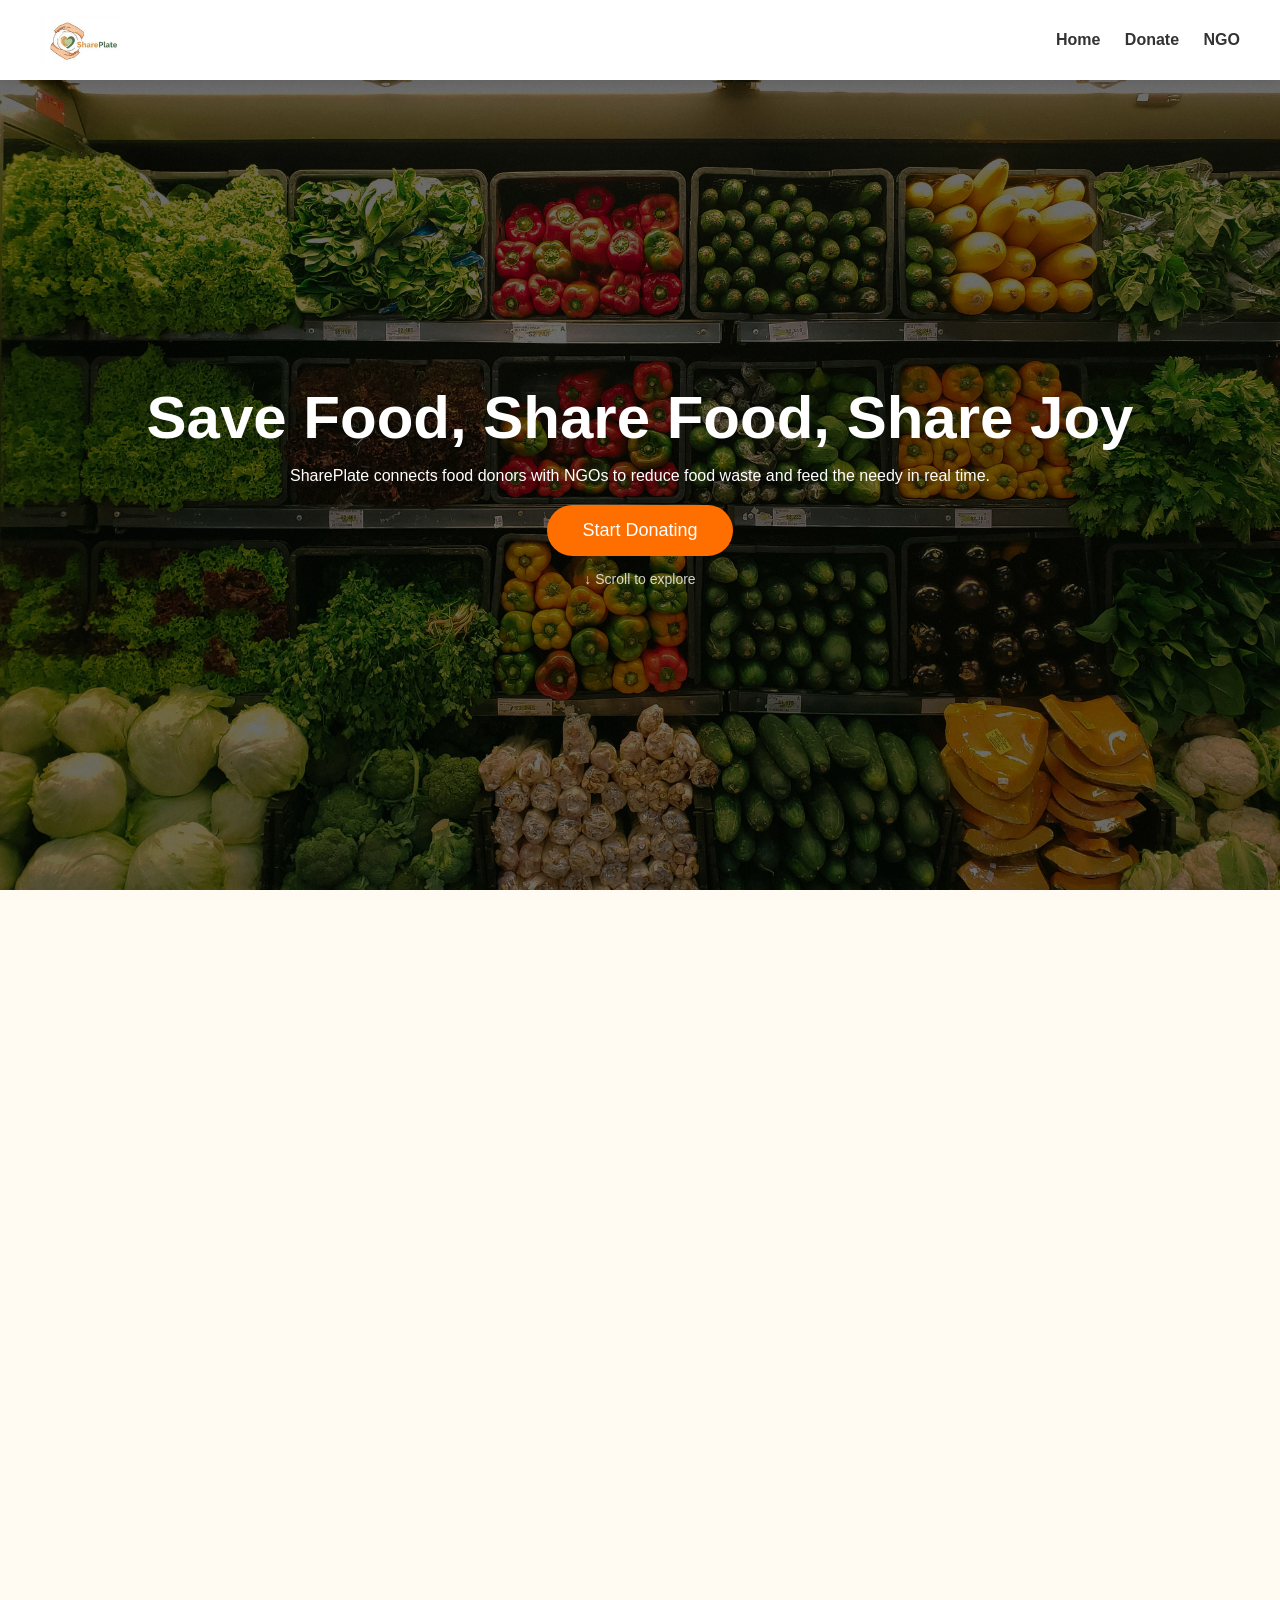
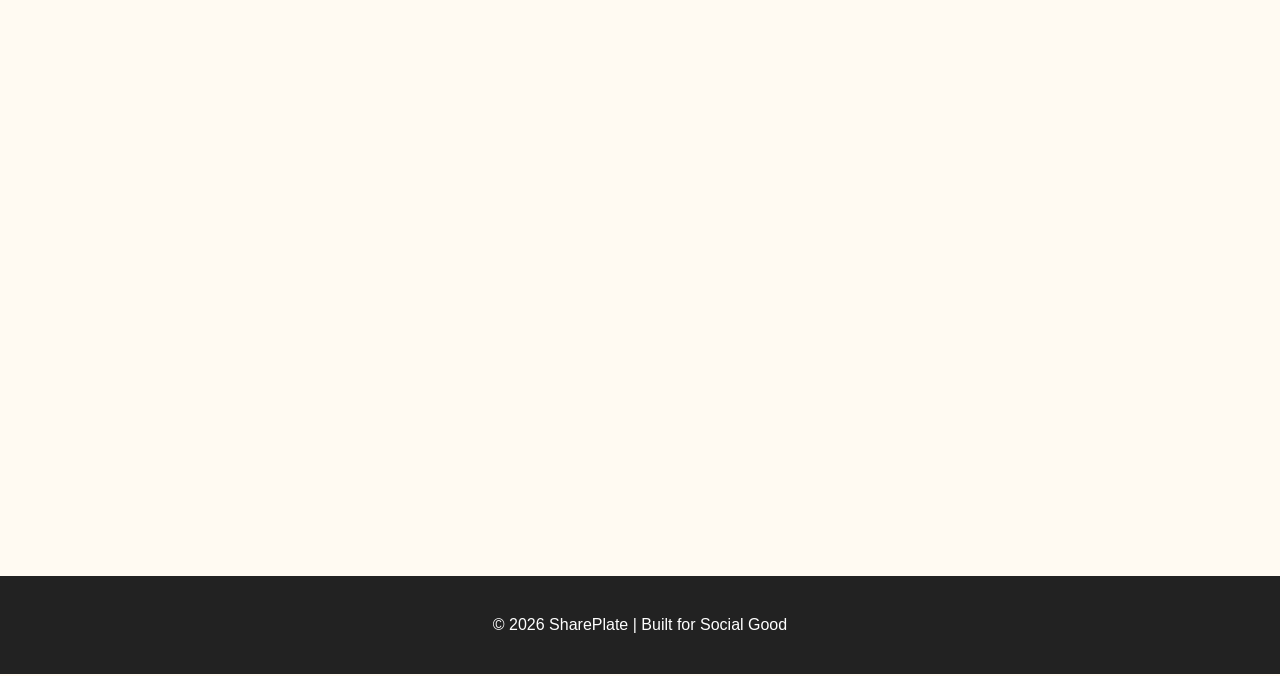
<file: frontend/index.html>
<!DOCTYPE html>
<html>
<head>
    <title>SharePlate</title>
    <link rel="stylesheet" href="style.css">

    <link href="https://unpkg.com/aos@2.3.1/dist/aos.css" rel="stylesheet">
    <link rel="stylesheet" href="https://cdnjs.cloudflare.com/ajax/libs/font-awesome/6.5.0/css/all.min.css">
</head>
<body>

<nav>
    <img src="logo.png">
    <div>
        <a href="index.html">Home</a>
        <a href="donor.html">Donate</a>
        <a href="ngo.html">NGO</a>
    </div>
</nav>

<div class="hero">
    <h1>Save Food, Share Food, Share Joy</h1>
    <p>SharePlate connects food donors with NGOs to reduce food waste and feed the needy in real time.</p>
    <a href="donor.html" class="btn">Start Donating</a>
    <p class="scroll-text">↓ Scroll to explore</p>
</div>

<div class="section" data-aos="fade-up">
    <h2>About SharePlate</h2>
    <p>Millions sleep hungry while tons of food is wasted daily. SharePlate bridges this gap.</p>
</div>

<div class="section" data-aos="fade-up" style="display:flex;align-items:center;gap:40px;">
    <img src="images/food2.jpg" style="width:45%;border-radius:10px;">
    <div class="section" data-aos="fade-up" style="display:flex;align-items:center;gap:40px;flex-direction:row-reverse;">
    <img src="images/food3.jpg" style="width:45%;border-radius:10px;">

    <div style="width:55%;text-align:left;">
        <h2>Real Impact on Communities</h2>
        <p>
            Your small food donation can bring big smiles. SharePlate ensures that
            excess food reaches people who truly need it, creating real impact
            at the grassroots level.
        </p>
    </div>
</div>


    <div style="width:55%;text-align:left;">
        <h2>Why SharePlate?</h2>
        <p>We connect donors and NGOs so surplus food reaches people instead of landfills.</p>
    </div>
</div>

<div class="section" data-aos="fade-up">
    <h2>How It Works</h2>
    <div class="cards">
        <div class="card">
            <h3><i class="fa-solid fa-utensils"></i> Donor Uploads Food</h3>
            <p>Add surplus food details.</p>
        </div>
        <div class="card">
            <h3><i class="fa-solid fa-truck"></i> NGO Collects</h3>
            <p>NGOs view and collect food.</p>
        </div>
        <div class="card">
            <h3><i class="fa-solid fa-heart"></i> Feed Hungry</h3>
            <p>Food reaches needy people.</p>
        </div>
    </div>
</div>

<div class="section" data-aos="fade-up">
    <h2>Our Impact</h2>
    <div class="cards">
        <div class="card">
            <h3>🌍 Reduce Waste</h3>
            <p>Minimize food wastage across cities by connecting donors to NGOs.</p>
        </div>
        <div class="card">
            <h3>❤️ Feed Hungry</h3>
            <p>Help NGOs serve more people daily with timely food donations.</p>
        </div>
        <div class="card">
            <h3>🤝 Community Support</h3>
            <p>Bring communities, donors, and NGOs together for social good.</p>
        </div>
    </div>
</div>


<footer style="background:#222;color:white;padding:40px;text-align:center;">
    © 2026 SharePlate | Built for Social Good
</footer>

<script src="https://unpkg.com/aos@2.3.1/dist/aos.js"></script>
<script>AOS.init();</script>
</body>
</html>
</file>
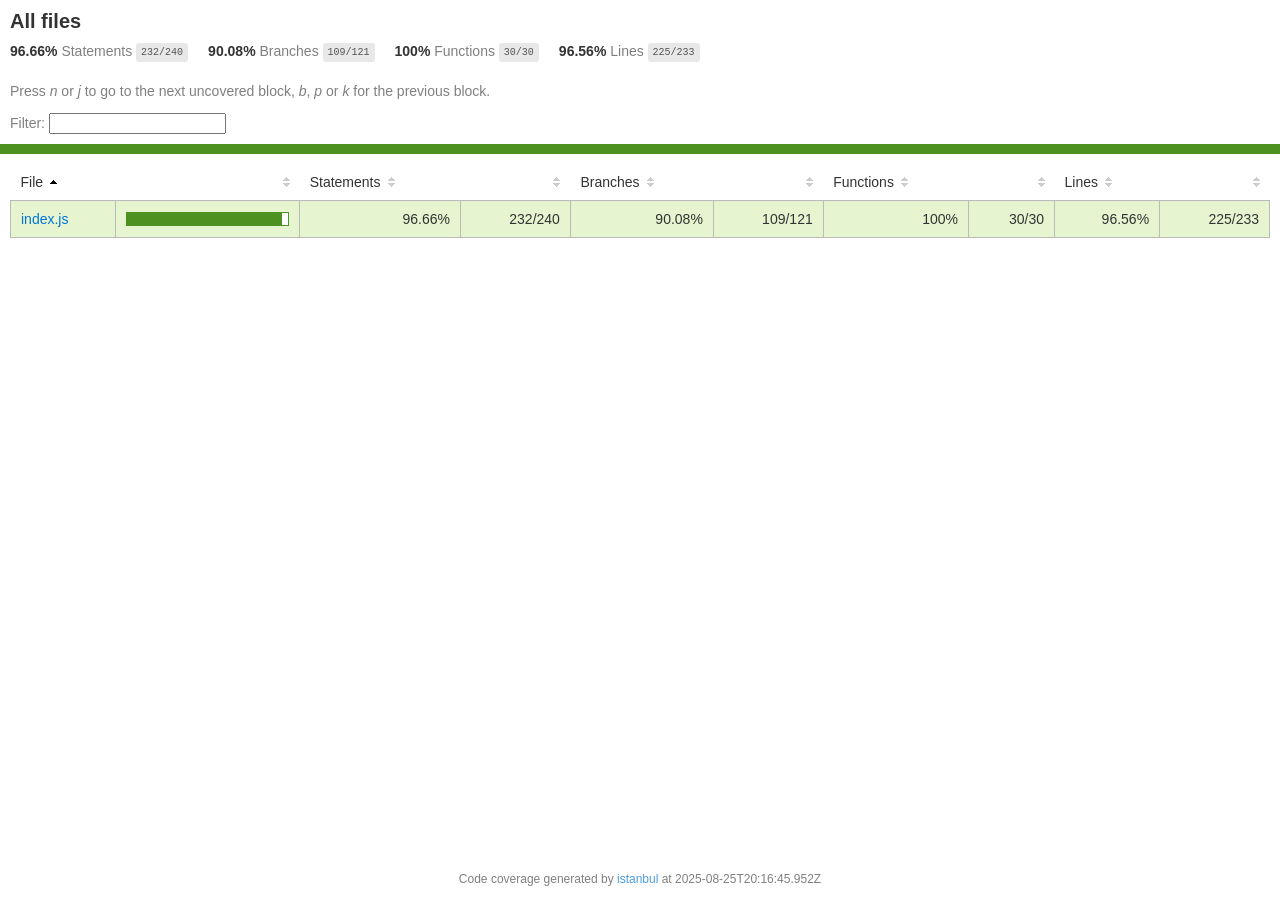
<file: backend/node_modules/kareem/coverage/lcov-report/index.html>
<!doctype html>
<html lang="en">

<head>
    <title>Code coverage report for All files</title>
    <meta charset="utf-8" />
    <link rel="stylesheet" href="prettify.css" />
    <link rel="stylesheet" href="base.css" />
    <link rel="shortcut icon" type="image/x-icon" href="favicon.png" />
    <meta name="viewport" content="width=device-width, initial-scale=1" />
    <style type='text/css'>
        .coverage-summary .sorter {
            background-image: url(sort-arrow-sprite.png);
        }
    </style>
</head>
    
<body>
<div class='wrapper'>
    <div class='pad1'>
        <h1>All files</h1>
        <div class='clearfix'>
            
            <div class='fl pad1y space-right2'>
                <span class="strong">96.66% </span>
                <span class="quiet">Statements</span>
                <span class='fraction'>232/240</span>
            </div>
        
            
            <div class='fl pad1y space-right2'>
                <span class="strong">90.08% </span>
                <span class="quiet">Branches</span>
                <span class='fraction'>109/121</span>
            </div>
        
            
            <div class='fl pad1y space-right2'>
                <span class="strong">100% </span>
                <span class="quiet">Functions</span>
                <span class='fraction'>30/30</span>
            </div>
        
            
            <div class='fl pad1y space-right2'>
                <span class="strong">96.56% </span>
                <span class="quiet">Lines</span>
                <span class='fraction'>225/233</span>
            </div>
        
            
        </div>
        <p class="quiet">
            Press <em>n</em> or <em>j</em> to go to the next uncovered block, <em>b</em>, <em>p</em> or <em>k</em> for the previous block.
        </p>
        <template id="filterTemplate">
            <div class="quiet">
                Filter:
                <input type="search" id="fileSearch">
            </div>
        </template>
    </div>
    <div class='status-line high'></div>
    <div class="pad1">
<table class="coverage-summary">
<thead>
<tr>
   <th data-col="file" data-fmt="html" data-html="true" class="file">File</th>
   <th data-col="pic" data-type="number" data-fmt="html" data-html="true" class="pic"></th>
   <th data-col="statements" data-type="number" data-fmt="pct" class="pct">Statements</th>
   <th data-col="statements_raw" data-type="number" data-fmt="html" class="abs"></th>
   <th data-col="branches" data-type="number" data-fmt="pct" class="pct">Branches</th>
   <th data-col="branches_raw" data-type="number" data-fmt="html" class="abs"></th>
   <th data-col="functions" data-type="number" data-fmt="pct" class="pct">Functions</th>
   <th data-col="functions_raw" data-type="number" data-fmt="html" class="abs"></th>
   <th data-col="lines" data-type="number" data-fmt="pct" class="pct">Lines</th>
   <th data-col="lines_raw" data-type="number" data-fmt="html" class="abs"></th>
</tr>
</thead>
<tbody><tr>
	<td class="file high" data-value="index.js"><a href="index.js.html">index.js</a></td>
	<td data-value="96.66" class="pic high">
	<div class="chart"><div class="cover-fill" style="width: 96%"></div><div class="cover-empty" style="width: 4%"></div></div>
	</td>
	<td data-value="96.66" class="pct high">96.66%</td>
	<td data-value="240" class="abs high">232/240</td>
	<td data-value="90.08" class="pct high">90.08%</td>
	<td data-value="121" class="abs high">109/121</td>
	<td data-value="100" class="pct high">100%</td>
	<td data-value="30" class="abs high">30/30</td>
	<td data-value="96.56" class="pct high">96.56%</td>
	<td data-value="233" class="abs high">225/233</td>
	</tr>

</tbody>
</table>
</div>
                <div class='push'></div><!-- for sticky footer -->
            </div><!-- /wrapper -->
            <div class='footer quiet pad2 space-top1 center small'>
                Code coverage generated by
                <a href="https://istanbul.js.org/" target="_blank" rel="noopener noreferrer">istanbul</a>
                at 2025-08-25T20:16:45.952Z
            </div>
        <script src="prettify.js"></script>
        <script>
            window.onload = function () {
                prettyPrint();
            };
        </script>
        <script src="sorter.js"></script>
        <script src="block-navigation.js"></script>
    </body>
</html>
</file>
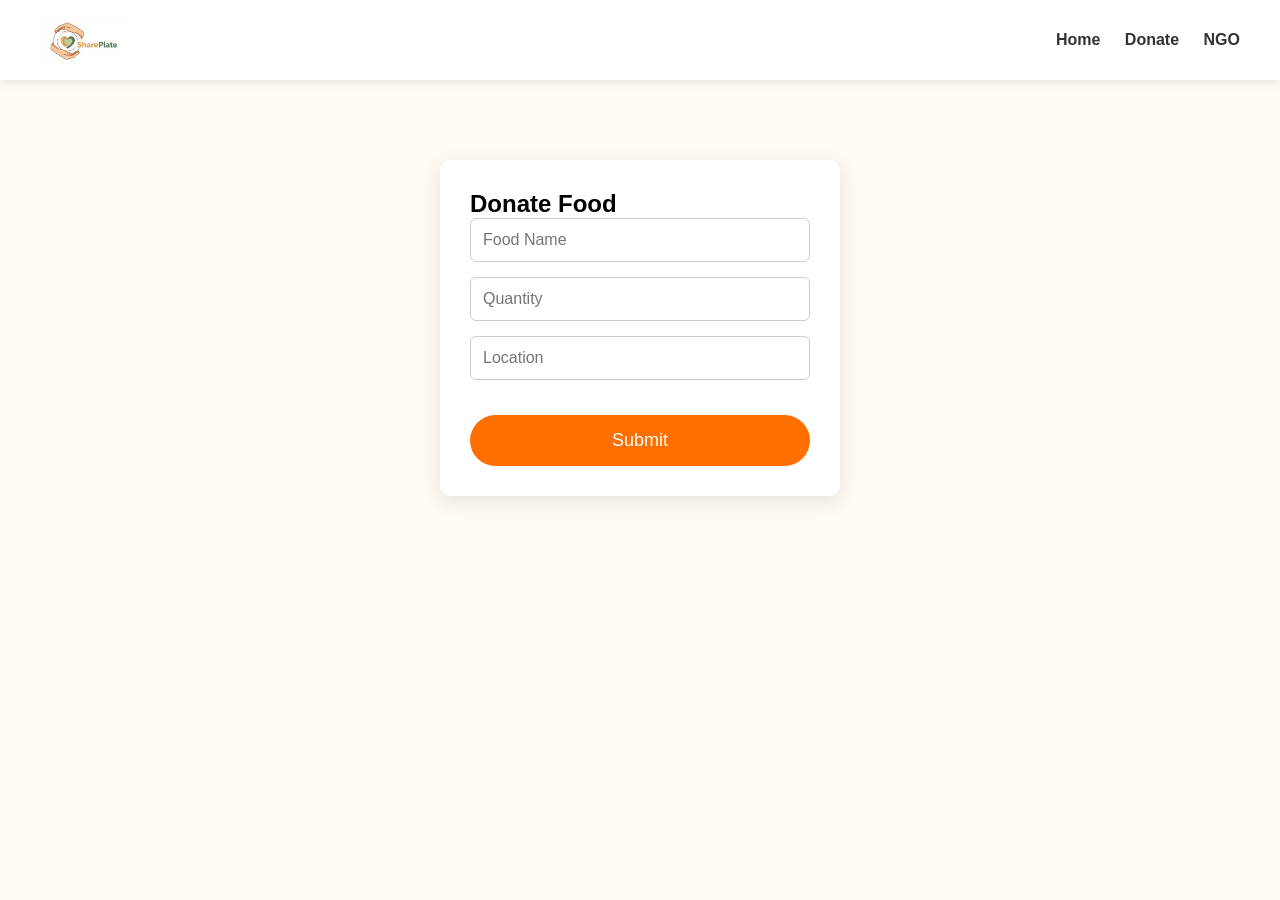
<file: frontend/donor.html>
<!DOCTYPE html>
<html>
<head>
    <link rel="stylesheet" href="style.css">
</head>
<body>
    <nav>
    <img src="logo.png">
    <div>
        <a href="index.html">Home</a>
        <a href="donor.html">Donate</a>
        <a href="ngo.html">NGO</a>
    </div>
</nav>


<div class="form-box">
    <h2>Donate Food</h2>

    <form id="foodForm" class="donor-form">
        <input type="text" id="foodName" placeholder="Food Name" required>
        <input type="number" id="quantity" placeholder="Quantity" required>
        <input type="text" id="location" placeholder="Location" required>
        <button type="submit" class="btn">Submit</button>
    </form>
</div>


<script src="script.js"></script>
</body>
</html>
</file>
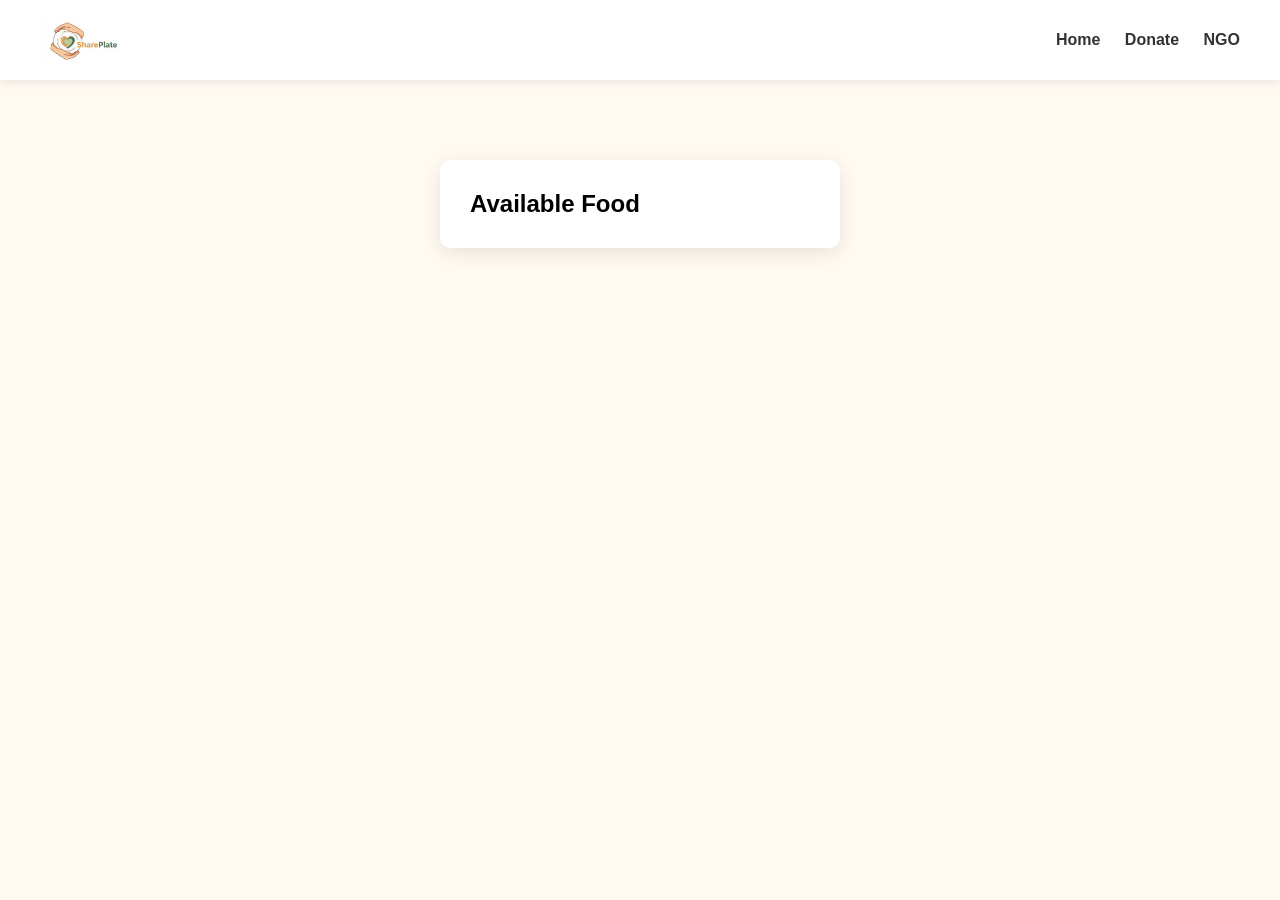
<file: frontend/ngo.html>
<!DOCTYPE html>
<html>
<head>
    <link rel="stylesheet" href="style.css">
</head>
<body>

    <nav>
    <img src="logo.png">
    <div>
        <a href="index.html">Home</a>
        <a href="donor.html">Donate</a>
        <a href="ngo.html">NGO</a>
    </div>
</nav>

<div class="form-box">
    <h2>Available Food</h2>
    <div id="foodList"></div>
</div>

<script src="script.js"></script>
</body>
</html>
</file>
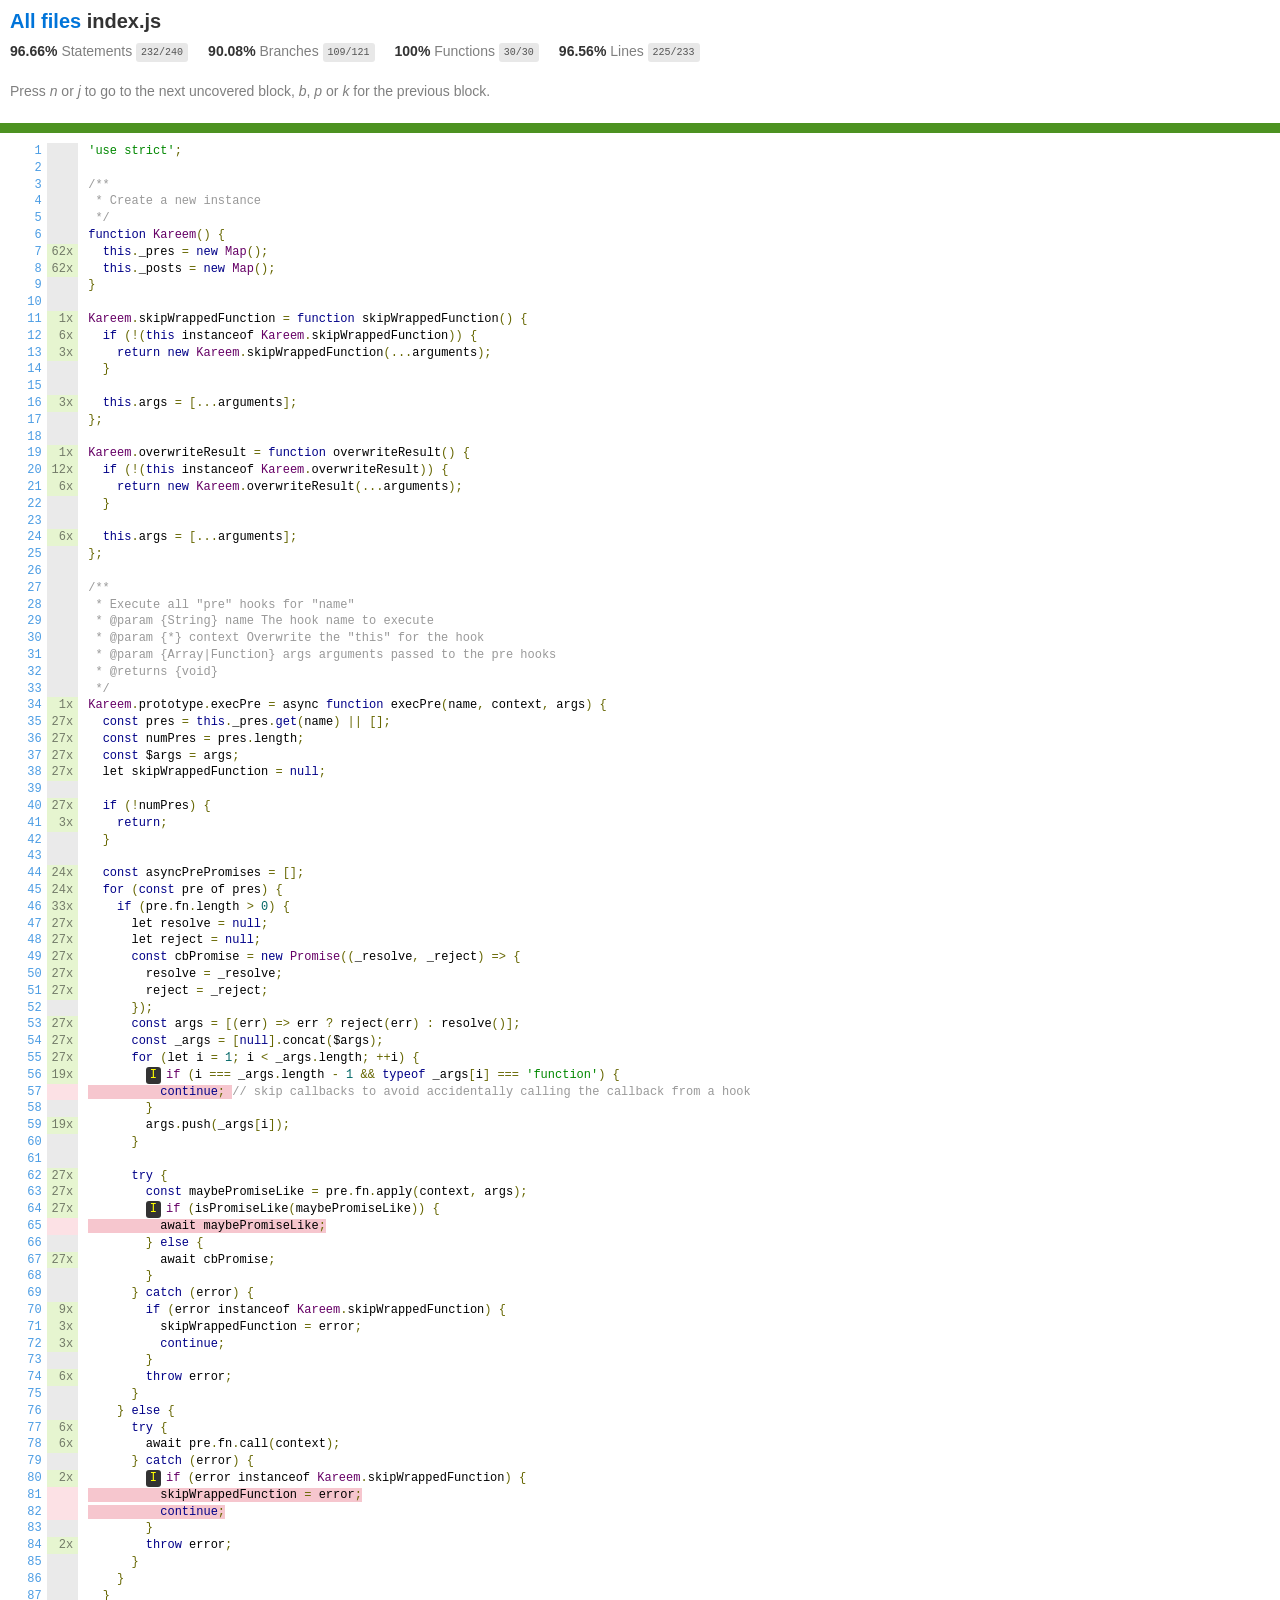
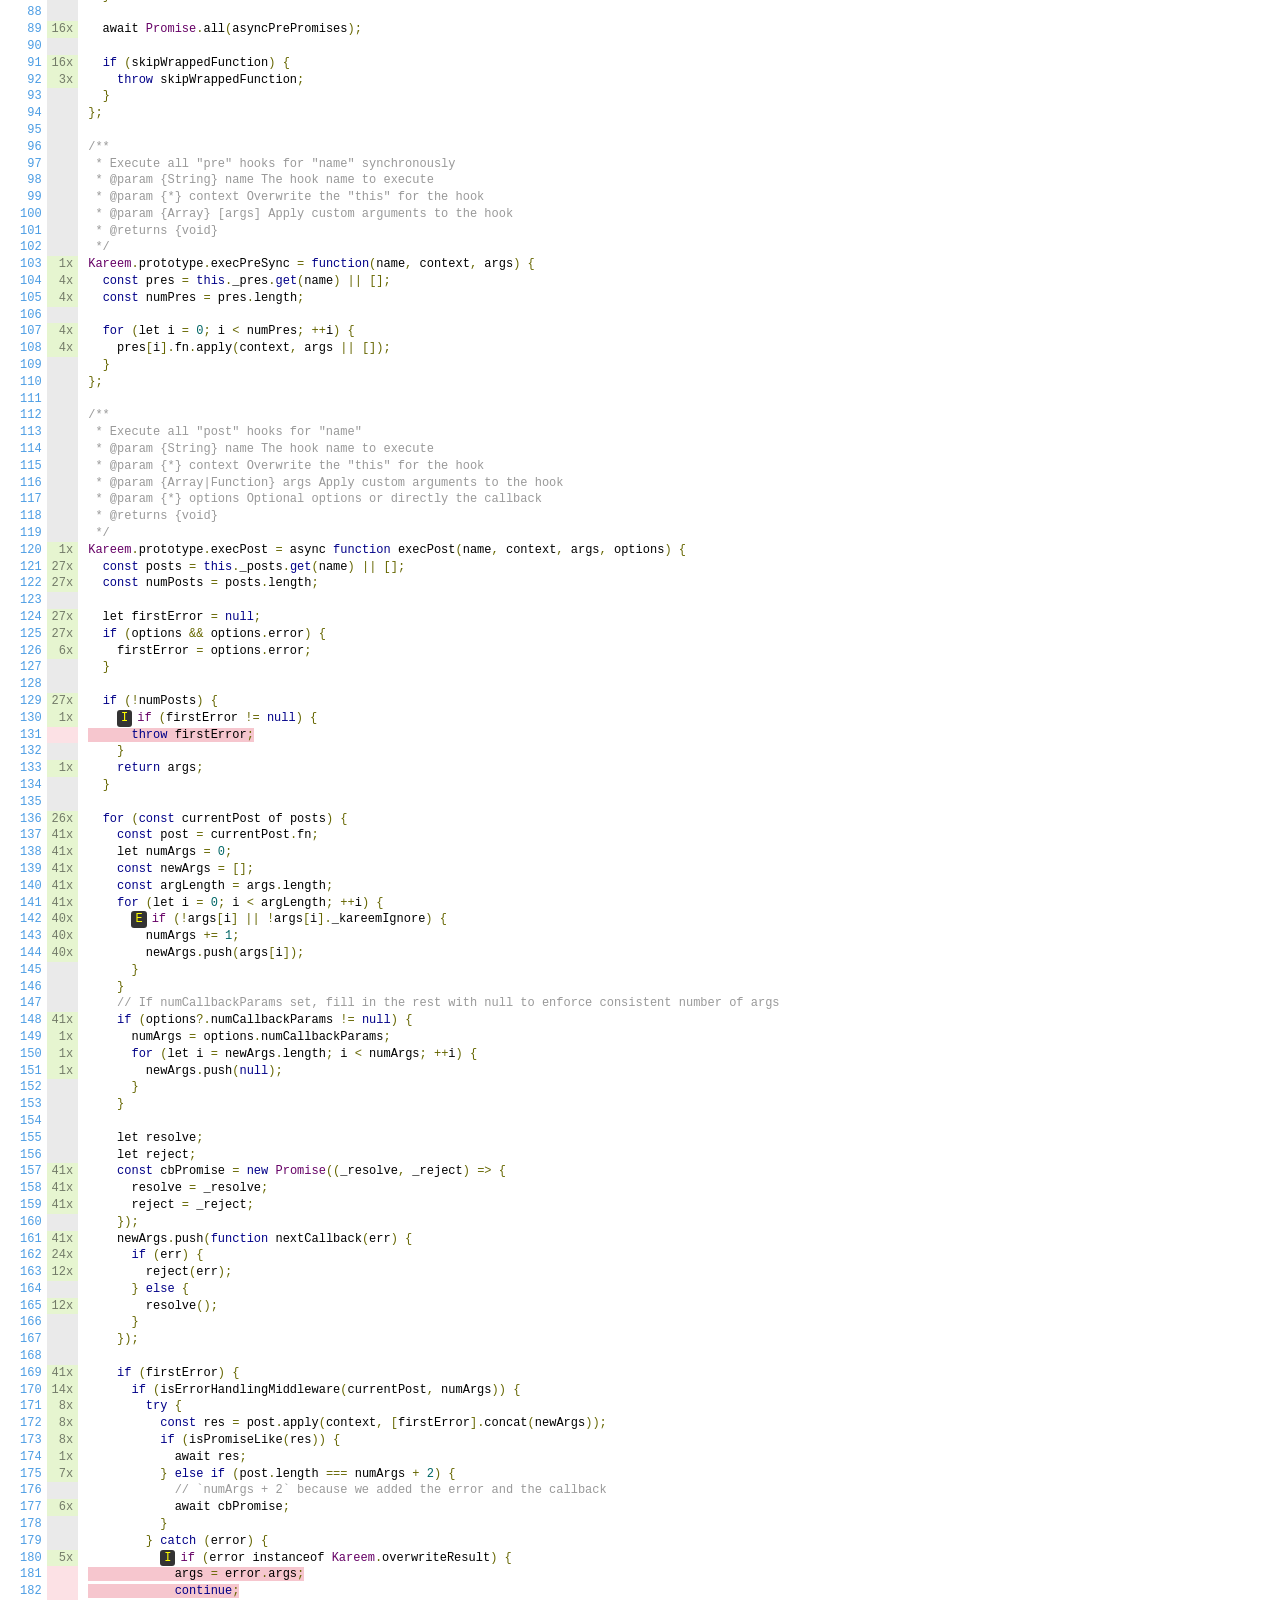
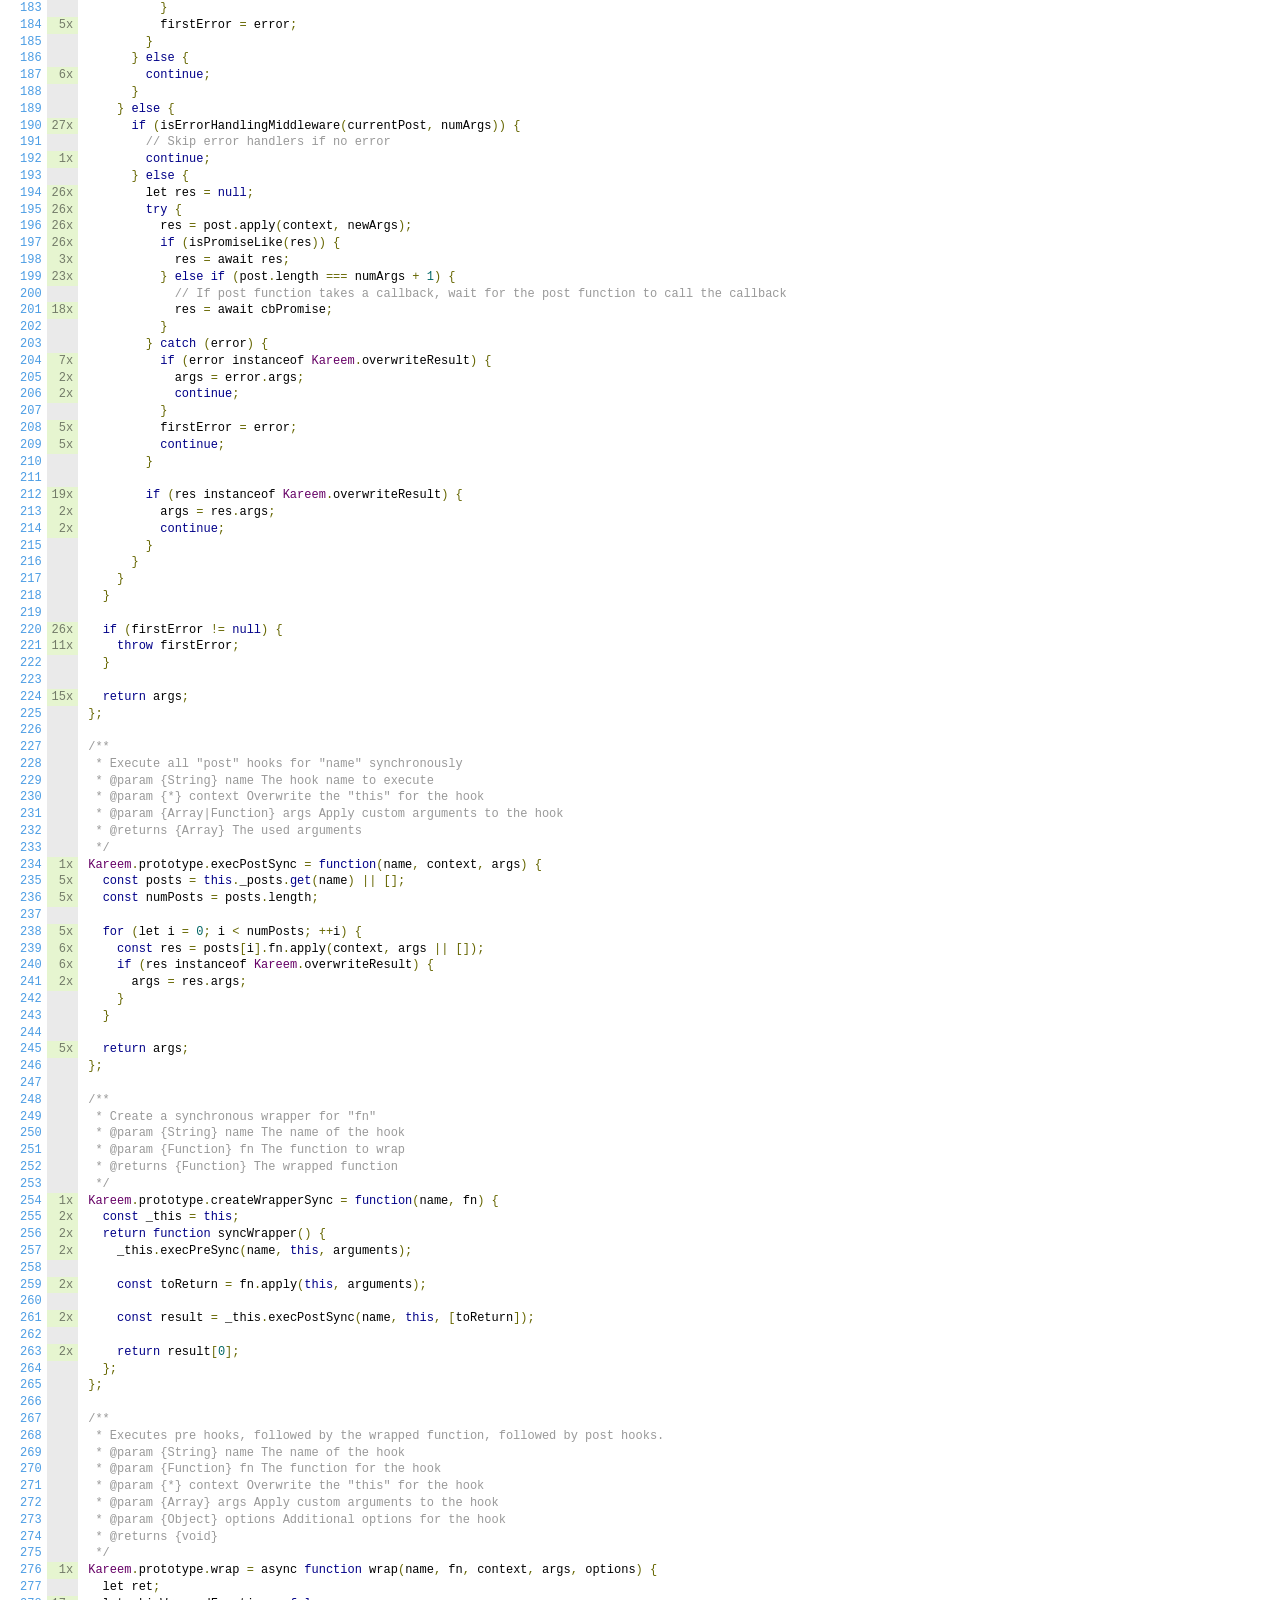
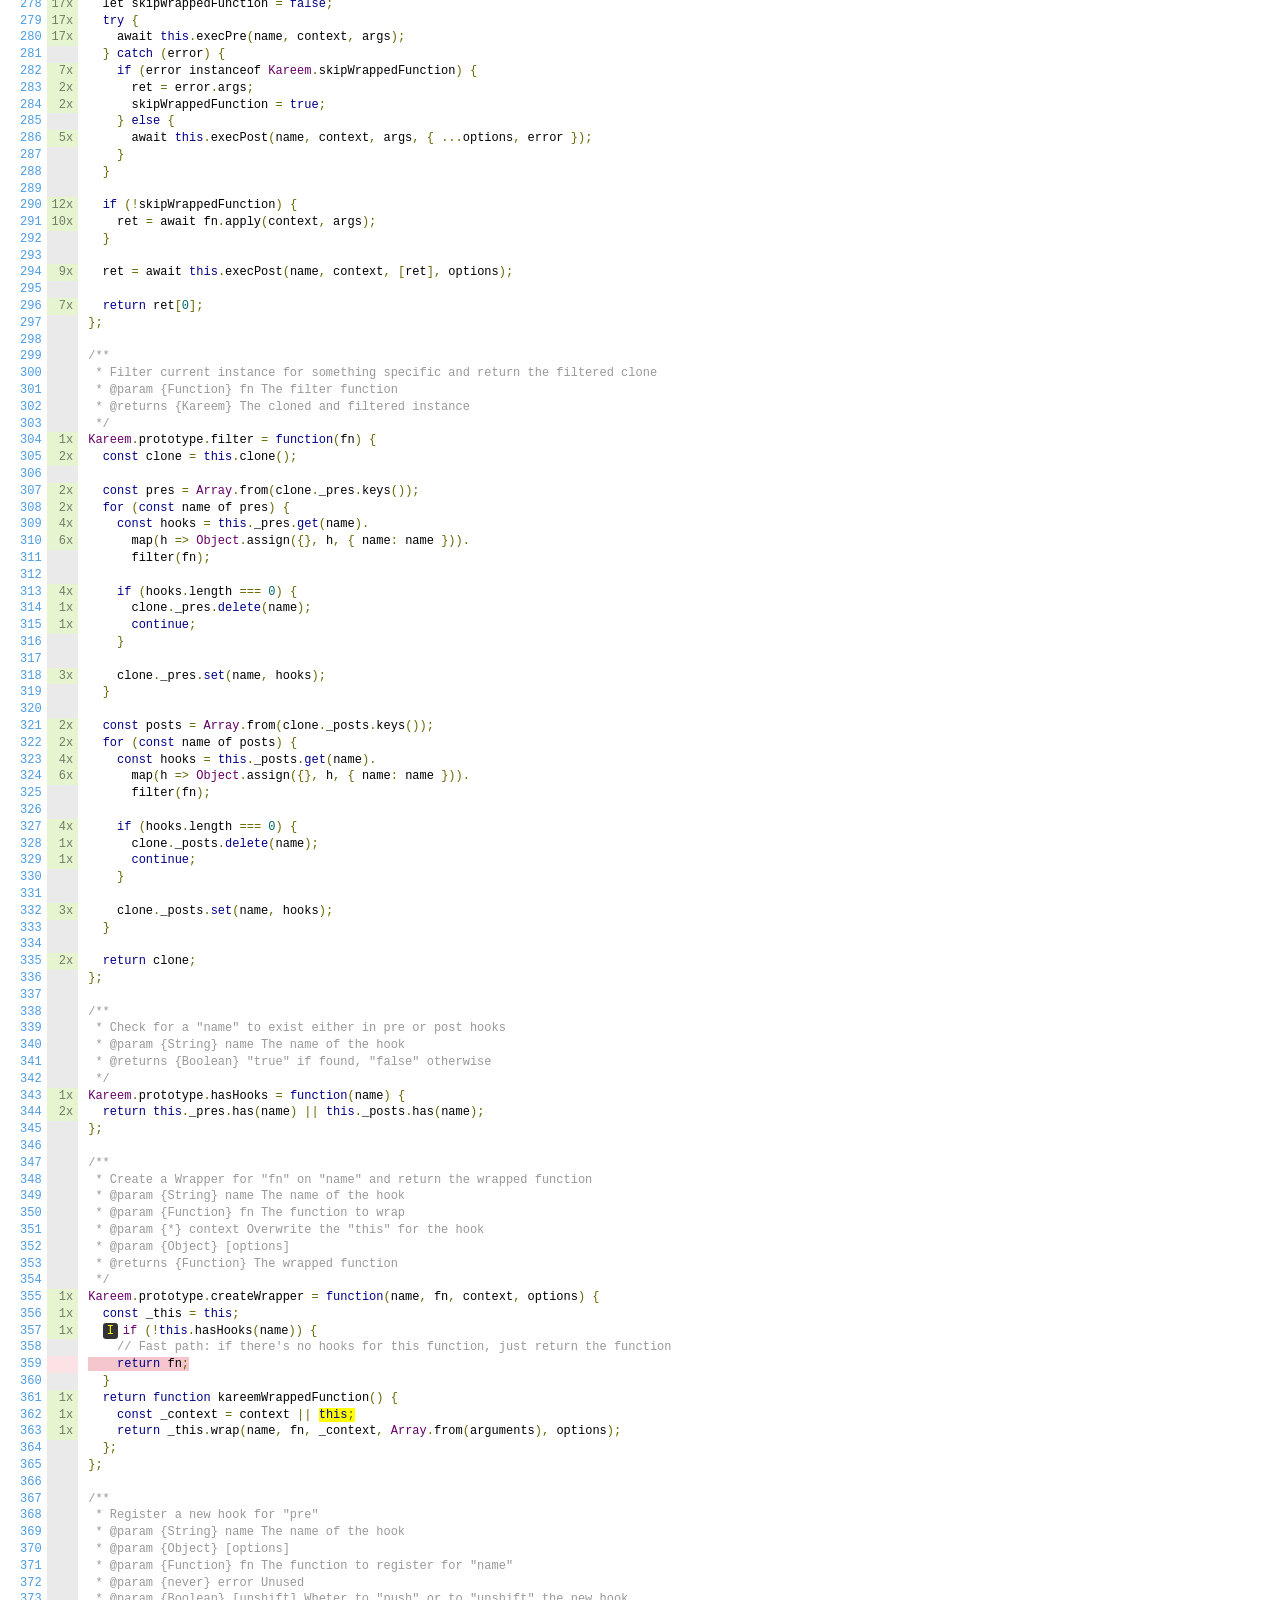
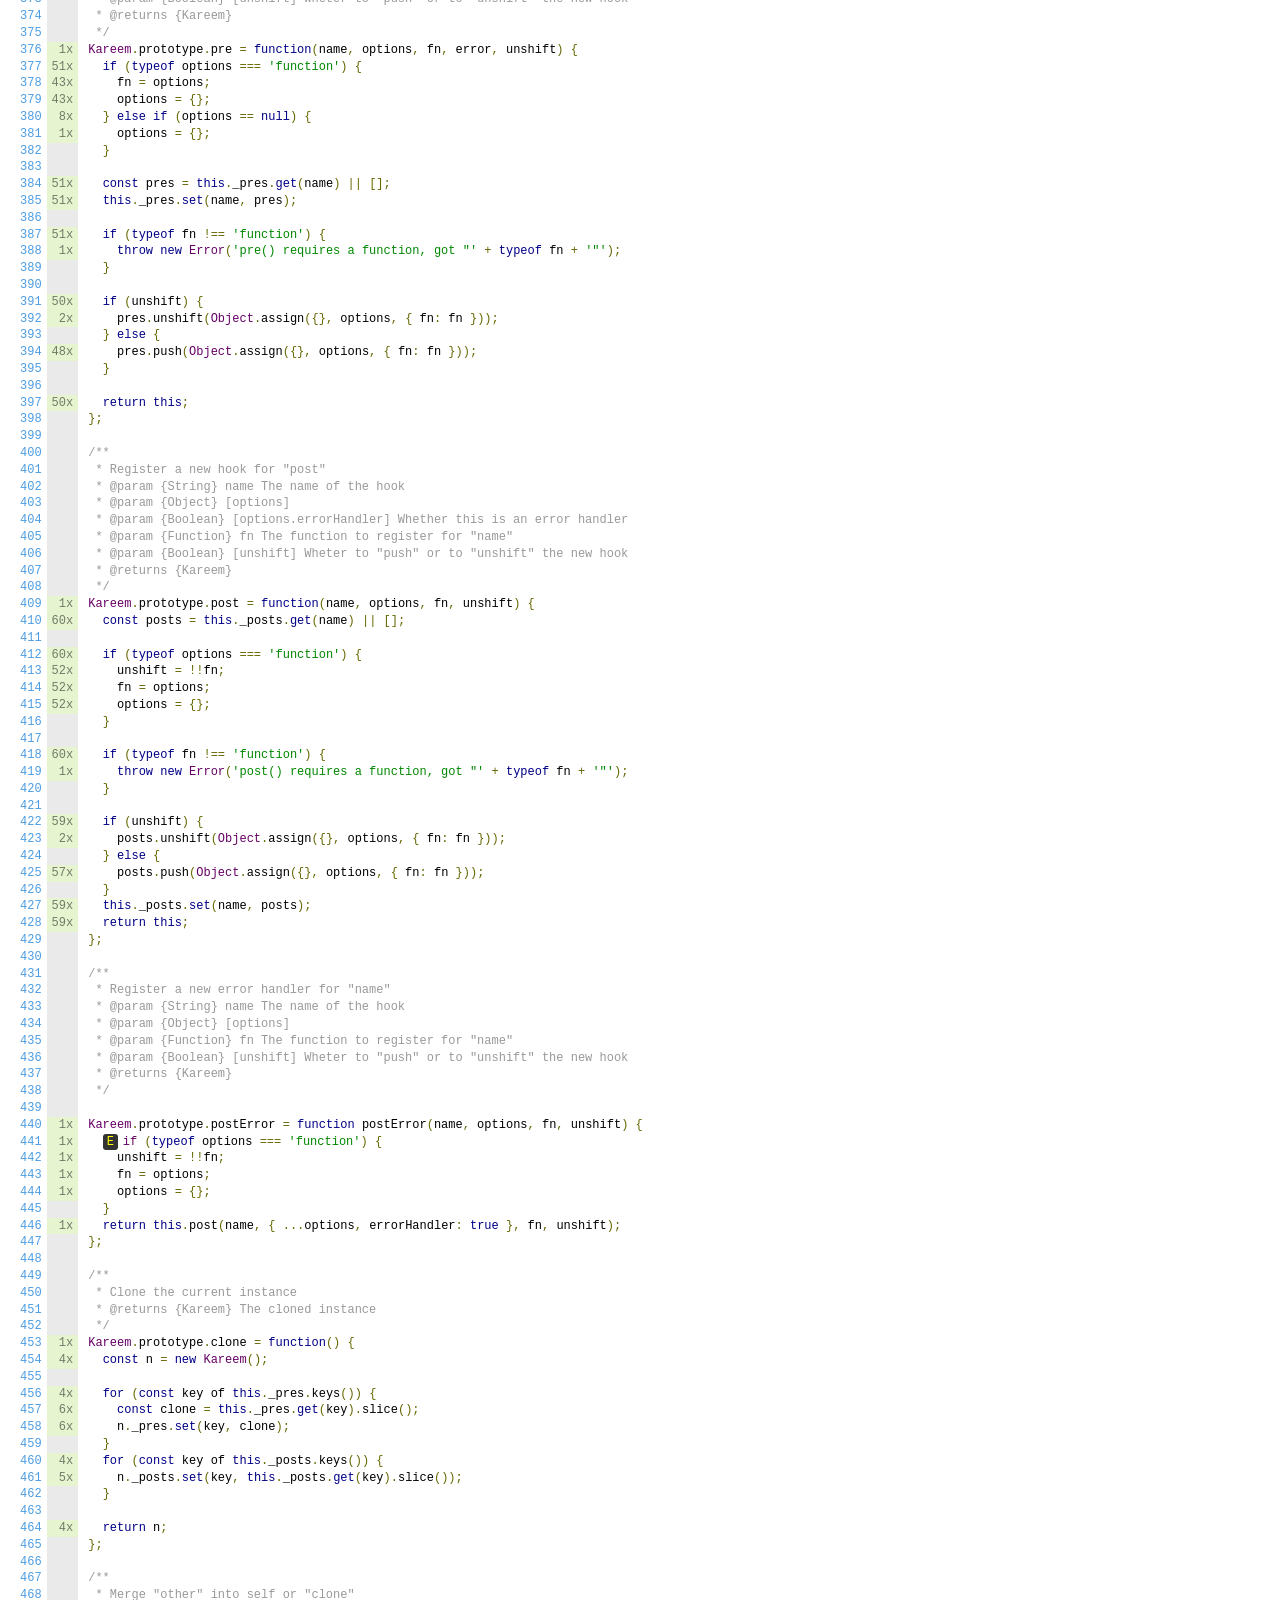
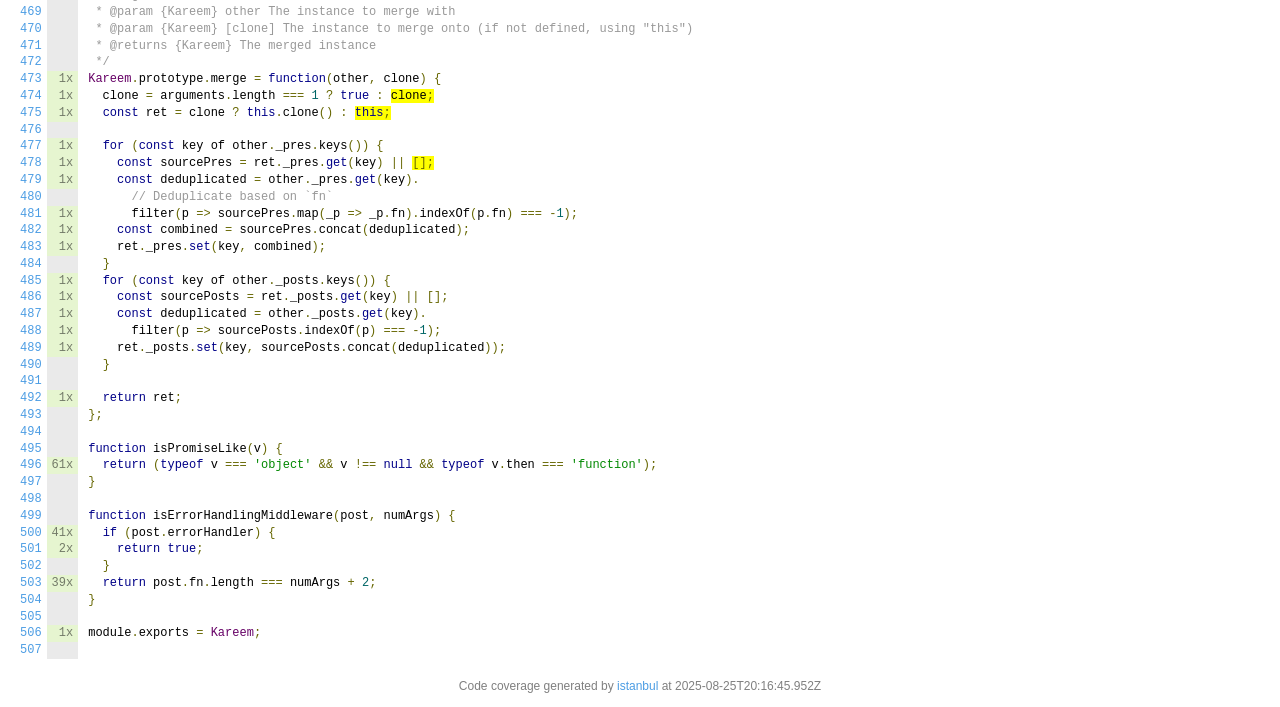
<file: backend/node_modules/kareem/coverage/lcov-report/index.js.html>
<!doctype html>
<html lang="en">

<head>
    <title>Code coverage report for index.js</title>
    <meta charset="utf-8" />
    <link rel="stylesheet" href="prettify.css" />
    <link rel="stylesheet" href="base.css" />
    <link rel="shortcut icon" type="image/x-icon" href="favicon.png" />
    <meta name="viewport" content="width=device-width, initial-scale=1" />
    <style type='text/css'>
        .coverage-summary .sorter {
            background-image: url(sort-arrow-sprite.png);
        }
    </style>
</head>
    
<body>
<div class='wrapper'>
    <div class='pad1'>
        <h1><a href="index.html">All files</a> index.js</h1>
        <div class='clearfix'>
            
            <div class='fl pad1y space-right2'>
                <span class="strong">96.66% </span>
                <span class="quiet">Statements</span>
                <span class='fraction'>232/240</span>
            </div>
        
            
            <div class='fl pad1y space-right2'>
                <span class="strong">90.08% </span>
                <span class="quiet">Branches</span>
                <span class='fraction'>109/121</span>
            </div>
        
            
            <div class='fl pad1y space-right2'>
                <span class="strong">100% </span>
                <span class="quiet">Functions</span>
                <span class='fraction'>30/30</span>
            </div>
        
            
            <div class='fl pad1y space-right2'>
                <span class="strong">96.56% </span>
                <span class="quiet">Lines</span>
                <span class='fraction'>225/233</span>
            </div>
        
            
        </div>
        <p class="quiet">
            Press <em>n</em> or <em>j</em> to go to the next uncovered block, <em>b</em>, <em>p</em> or <em>k</em> for the previous block.
        </p>
        <template id="filterTemplate">
            <div class="quiet">
                Filter:
                <input type="search" id="fileSearch">
            </div>
        </template>
    </div>
    <div class='status-line high'></div>
    <pre><table class="coverage">
<tr><td class="line-count quiet"><a name='L1'></a><a href='#L1'>1</a>
<a name='L2'></a><a href='#L2'>2</a>
<a name='L3'></a><a href='#L3'>3</a>
<a name='L4'></a><a href='#L4'>4</a>
<a name='L5'></a><a href='#L5'>5</a>
<a name='L6'></a><a href='#L6'>6</a>
<a name='L7'></a><a href='#L7'>7</a>
<a name='L8'></a><a href='#L8'>8</a>
<a name='L9'></a><a href='#L9'>9</a>
<a name='L10'></a><a href='#L10'>10</a>
<a name='L11'></a><a href='#L11'>11</a>
<a name='L12'></a><a href='#L12'>12</a>
<a name='L13'></a><a href='#L13'>13</a>
<a name='L14'></a><a href='#L14'>14</a>
<a name='L15'></a><a href='#L15'>15</a>
<a name='L16'></a><a href='#L16'>16</a>
<a name='L17'></a><a href='#L17'>17</a>
<a name='L18'></a><a href='#L18'>18</a>
<a name='L19'></a><a href='#L19'>19</a>
<a name='L20'></a><a href='#L20'>20</a>
<a name='L21'></a><a href='#L21'>21</a>
<a name='L22'></a><a href='#L22'>22</a>
<a name='L23'></a><a href='#L23'>23</a>
<a name='L24'></a><a href='#L24'>24</a>
<a name='L25'></a><a href='#L25'>25</a>
<a name='L26'></a><a href='#L26'>26</a>
<a name='L27'></a><a href='#L27'>27</a>
<a name='L28'></a><a href='#L28'>28</a>
<a name='L29'></a><a href='#L29'>29</a>
<a name='L30'></a><a href='#L30'>30</a>
<a name='L31'></a><a href='#L31'>31</a>
<a name='L32'></a><a href='#L32'>32</a>
<a name='L33'></a><a href='#L33'>33</a>
<a name='L34'></a><a href='#L34'>34</a>
<a name='L35'></a><a href='#L35'>35</a>
<a name='L36'></a><a href='#L36'>36</a>
<a name='L37'></a><a href='#L37'>37</a>
<a name='L38'></a><a href='#L38'>38</a>
<a name='L39'></a><a href='#L39'>39</a>
<a name='L40'></a><a href='#L40'>40</a>
<a name='L41'></a><a href='#L41'>41</a>
<a name='L42'></a><a href='#L42'>42</a>
<a name='L43'></a><a href='#L43'>43</a>
<a name='L44'></a><a href='#L44'>44</a>
<a name='L45'></a><a href='#L45'>45</a>
<a name='L46'></a><a href='#L46'>46</a>
<a name='L47'></a><a href='#L47'>47</a>
<a name='L48'></a><a href='#L48'>48</a>
<a name='L49'></a><a href='#L49'>49</a>
<a name='L50'></a><a href='#L50'>50</a>
<a name='L51'></a><a href='#L51'>51</a>
<a name='L52'></a><a href='#L52'>52</a>
<a name='L53'></a><a href='#L53'>53</a>
<a name='L54'></a><a href='#L54'>54</a>
<a name='L55'></a><a href='#L55'>55</a>
<a name='L56'></a><a href='#L56'>56</a>
<a name='L57'></a><a href='#L57'>57</a>
<a name='L58'></a><a href='#L58'>58</a>
<a name='L59'></a><a href='#L59'>59</a>
<a name='L60'></a><a href='#L60'>60</a>
<a name='L61'></a><a href='#L61'>61</a>
<a name='L62'></a><a href='#L62'>62</a>
<a name='L63'></a><a href='#L63'>63</a>
<a name='L64'></a><a href='#L64'>64</a>
<a name='L65'></a><a href='#L65'>65</a>
<a name='L66'></a><a href='#L66'>66</a>
<a name='L67'></a><a href='#L67'>67</a>
<a name='L68'></a><a href='#L68'>68</a>
<a name='L69'></a><a href='#L69'>69</a>
<a name='L70'></a><a href='#L70'>70</a>
<a name='L71'></a><a href='#L71'>71</a>
<a name='L72'></a><a href='#L72'>72</a>
<a name='L73'></a><a href='#L73'>73</a>
<a name='L74'></a><a href='#L74'>74</a>
<a name='L75'></a><a href='#L75'>75</a>
<a name='L76'></a><a href='#L76'>76</a>
<a name='L77'></a><a href='#L77'>77</a>
<a name='L78'></a><a href='#L78'>78</a>
<a name='L79'></a><a href='#L79'>79</a>
<a name='L80'></a><a href='#L80'>80</a>
<a name='L81'></a><a href='#L81'>81</a>
<a name='L82'></a><a href='#L82'>82</a>
<a name='L83'></a><a href='#L83'>83</a>
<a name='L84'></a><a href='#L84'>84</a>
<a name='L85'></a><a href='#L85'>85</a>
<a name='L86'></a><a href='#L86'>86</a>
<a name='L87'></a><a href='#L87'>87</a>
<a name='L88'></a><a href='#L88'>88</a>
<a name='L89'></a><a href='#L89'>89</a>
<a name='L90'></a><a href='#L90'>90</a>
<a name='L91'></a><a href='#L91'>91</a>
<a name='L92'></a><a href='#L92'>92</a>
<a name='L93'></a><a href='#L93'>93</a>
<a name='L94'></a><a href='#L94'>94</a>
<a name='L95'></a><a href='#L95'>95</a>
<a name='L96'></a><a href='#L96'>96</a>
<a name='L97'></a><a href='#L97'>97</a>
<a name='L98'></a><a href='#L98'>98</a>
<a name='L99'></a><a href='#L99'>99</a>
<a name='L100'></a><a href='#L100'>100</a>
<a name='L101'></a><a href='#L101'>101</a>
<a name='L102'></a><a href='#L102'>102</a>
<a name='L103'></a><a href='#L103'>103</a>
<a name='L104'></a><a href='#L104'>104</a>
<a name='L105'></a><a href='#L105'>105</a>
<a name='L106'></a><a href='#L106'>106</a>
<a name='L107'></a><a href='#L107'>107</a>
<a name='L108'></a><a href='#L108'>108</a>
<a name='L109'></a><a href='#L109'>109</a>
<a name='L110'></a><a href='#L110'>110</a>
<a name='L111'></a><a href='#L111'>111</a>
<a name='L112'></a><a href='#L112'>112</a>
<a name='L113'></a><a href='#L113'>113</a>
<a name='L114'></a><a href='#L114'>114</a>
<a name='L115'></a><a href='#L115'>115</a>
<a name='L116'></a><a href='#L116'>116</a>
<a name='L117'></a><a href='#L117'>117</a>
<a name='L118'></a><a href='#L118'>118</a>
<a name='L119'></a><a href='#L119'>119</a>
<a name='L120'></a><a href='#L120'>120</a>
<a name='L121'></a><a href='#L121'>121</a>
<a name='L122'></a><a href='#L122'>122</a>
<a name='L123'></a><a href='#L123'>123</a>
<a name='L124'></a><a href='#L124'>124</a>
<a name='L125'></a><a href='#L125'>125</a>
<a name='L126'></a><a href='#L126'>126</a>
<a name='L127'></a><a href='#L127'>127</a>
<a name='L128'></a><a href='#L128'>128</a>
<a name='L129'></a><a href='#L129'>129</a>
<a name='L130'></a><a href='#L130'>130</a>
<a name='L131'></a><a href='#L131'>131</a>
<a name='L132'></a><a href='#L132'>132</a>
<a name='L133'></a><a href='#L133'>133</a>
<a name='L134'></a><a href='#L134'>134</a>
<a name='L135'></a><a href='#L135'>135</a>
<a name='L136'></a><a href='#L136'>136</a>
<a name='L137'></a><a href='#L137'>137</a>
<a name='L138'></a><a href='#L138'>138</a>
<a name='L139'></a><a href='#L139'>139</a>
<a name='L140'></a><a href='#L140'>140</a>
<a name='L141'></a><a href='#L141'>141</a>
<a name='L142'></a><a href='#L142'>142</a>
<a name='L143'></a><a href='#L143'>143</a>
<a name='L144'></a><a href='#L144'>144</a>
<a name='L145'></a><a href='#L145'>145</a>
<a name='L146'></a><a href='#L146'>146</a>
<a name='L147'></a><a href='#L147'>147</a>
<a name='L148'></a><a href='#L148'>148</a>
<a name='L149'></a><a href='#L149'>149</a>
<a name='L150'></a><a href='#L150'>150</a>
<a name='L151'></a><a href='#L151'>151</a>
<a name='L152'></a><a href='#L152'>152</a>
<a name='L153'></a><a href='#L153'>153</a>
<a name='L154'></a><a href='#L154'>154</a>
<a name='L155'></a><a href='#L155'>155</a>
<a name='L156'></a><a href='#L156'>156</a>
<a name='L157'></a><a href='#L157'>157</a>
<a name='L158'></a><a href='#L158'>158</a>
<a name='L159'></a><a href='#L159'>159</a>
<a name='L160'></a><a href='#L160'>160</a>
<a name='L161'></a><a href='#L161'>161</a>
<a name='L162'></a><a href='#L162'>162</a>
<a name='L163'></a><a href='#L163'>163</a>
<a name='L164'></a><a href='#L164'>164</a>
<a name='L165'></a><a href='#L165'>165</a>
<a name='L166'></a><a href='#L166'>166</a>
<a name='L167'></a><a href='#L167'>167</a>
<a name='L168'></a><a href='#L168'>168</a>
<a name='L169'></a><a href='#L169'>169</a>
<a name='L170'></a><a href='#L170'>170</a>
<a name='L171'></a><a href='#L171'>171</a>
<a name='L172'></a><a href='#L172'>172</a>
<a name='L173'></a><a href='#L173'>173</a>
<a name='L174'></a><a href='#L174'>174</a>
<a name='L175'></a><a href='#L175'>175</a>
<a name='L176'></a><a href='#L176'>176</a>
<a name='L177'></a><a href='#L177'>177</a>
<a name='L178'></a><a href='#L178'>178</a>
<a name='L179'></a><a href='#L179'>179</a>
<a name='L180'></a><a href='#L180'>180</a>
<a name='L181'></a><a href='#L181'>181</a>
<a name='L182'></a><a href='#L182'>182</a>
<a name='L183'></a><a href='#L183'>183</a>
<a name='L184'></a><a href='#L184'>184</a>
<a name='L185'></a><a href='#L185'>185</a>
<a name='L186'></a><a href='#L186'>186</a>
<a name='L187'></a><a href='#L187'>187</a>
<a name='L188'></a><a href='#L188'>188</a>
<a name='L189'></a><a href='#L189'>189</a>
<a name='L190'></a><a href='#L190'>190</a>
<a name='L191'></a><a href='#L191'>191</a>
<a name='L192'></a><a href='#L192'>192</a>
<a name='L193'></a><a href='#L193'>193</a>
<a name='L194'></a><a href='#L194'>194</a>
<a name='L195'></a><a href='#L195'>195</a>
<a name='L196'></a><a href='#L196'>196</a>
<a name='L197'></a><a href='#L197'>197</a>
<a name='L198'></a><a href='#L198'>198</a>
<a name='L199'></a><a href='#L199'>199</a>
<a name='L200'></a><a href='#L200'>200</a>
<a name='L201'></a><a href='#L201'>201</a>
<a name='L202'></a><a href='#L202'>202</a>
<a name='L203'></a><a href='#L203'>203</a>
<a name='L204'></a><a href='#L204'>204</a>
<a name='L205'></a><a href='#L205'>205</a>
<a name='L206'></a><a href='#L206'>206</a>
<a name='L207'></a><a href='#L207'>207</a>
<a name='L208'></a><a href='#L208'>208</a>
<a name='L209'></a><a href='#L209'>209</a>
<a name='L210'></a><a href='#L210'>210</a>
<a name='L211'></a><a href='#L211'>211</a>
<a name='L212'></a><a href='#L212'>212</a>
<a name='L213'></a><a href='#L213'>213</a>
<a name='L214'></a><a href='#L214'>214</a>
<a name='L215'></a><a href='#L215'>215</a>
<a name='L216'></a><a href='#L216'>216</a>
<a name='L217'></a><a href='#L217'>217</a>
<a name='L218'></a><a href='#L218'>218</a>
<a name='L219'></a><a href='#L219'>219</a>
<a name='L220'></a><a href='#L220'>220</a>
<a name='L221'></a><a href='#L221'>221</a>
<a name='L222'></a><a href='#L222'>222</a>
<a name='L223'></a><a href='#L223'>223</a>
<a name='L224'></a><a href='#L224'>224</a>
<a name='L225'></a><a href='#L225'>225</a>
<a name='L226'></a><a href='#L226'>226</a>
<a name='L227'></a><a href='#L227'>227</a>
<a name='L228'></a><a href='#L228'>228</a>
<a name='L229'></a><a href='#L229'>229</a>
<a name='L230'></a><a href='#L230'>230</a>
<a name='L231'></a><a href='#L231'>231</a>
<a name='L232'></a><a href='#L232'>232</a>
<a name='L233'></a><a href='#L233'>233</a>
<a name='L234'></a><a href='#L234'>234</a>
<a name='L235'></a><a href='#L235'>235</a>
<a name='L236'></a><a href='#L236'>236</a>
<a name='L237'></a><a href='#L237'>237</a>
<a name='L238'></a><a href='#L238'>238</a>
<a name='L239'></a><a href='#L239'>239</a>
<a name='L240'></a><a href='#L240'>240</a>
<a name='L241'></a><a href='#L241'>241</a>
<a name='L242'></a><a href='#L242'>242</a>
<a name='L243'></a><a href='#L243'>243</a>
<a name='L244'></a><a href='#L244'>244</a>
<a name='L245'></a><a href='#L245'>245</a>
<a name='L246'></a><a href='#L246'>246</a>
<a name='L247'></a><a href='#L247'>247</a>
<a name='L248'></a><a href='#L248'>248</a>
<a name='L249'></a><a href='#L249'>249</a>
<a name='L250'></a><a href='#L250'>250</a>
<a name='L251'></a><a href='#L251'>251</a>
<a name='L252'></a><a href='#L252'>252</a>
<a name='L253'></a><a href='#L253'>253</a>
<a name='L254'></a><a href='#L254'>254</a>
<a name='L255'></a><a href='#L255'>255</a>
<a name='L256'></a><a href='#L256'>256</a>
<a name='L257'></a><a href='#L257'>257</a>
<a name='L258'></a><a href='#L258'>258</a>
<a name='L259'></a><a href='#L259'>259</a>
<a name='L260'></a><a href='#L260'>260</a>
<a name='L261'></a><a href='#L261'>261</a>
<a name='L262'></a><a href='#L262'>262</a>
<a name='L263'></a><a href='#L263'>263</a>
<a name='L264'></a><a href='#L264'>264</a>
<a name='L265'></a><a href='#L265'>265</a>
<a name='L266'></a><a href='#L266'>266</a>
<a name='L267'></a><a href='#L267'>267</a>
<a name='L268'></a><a href='#L268'>268</a>
<a name='L269'></a><a href='#L269'>269</a>
<a name='L270'></a><a href='#L270'>270</a>
<a name='L271'></a><a href='#L271'>271</a>
<a name='L272'></a><a href='#L272'>272</a>
<a name='L273'></a><a href='#L273'>273</a>
<a name='L274'></a><a href='#L274'>274</a>
<a name='L275'></a><a href='#L275'>275</a>
<a name='L276'></a><a href='#L276'>276</a>
<a name='L277'></a><a href='#L277'>277</a>
<a name='L278'></a><a href='#L278'>278</a>
<a name='L279'></a><a href='#L279'>279</a>
<a name='L280'></a><a href='#L280'>280</a>
<a name='L281'></a><a href='#L281'>281</a>
<a name='L282'></a><a href='#L282'>282</a>
<a name='L283'></a><a href='#L283'>283</a>
<a name='L284'></a><a href='#L284'>284</a>
<a name='L285'></a><a href='#L285'>285</a>
<a name='L286'></a><a href='#L286'>286</a>
<a name='L287'></a><a href='#L287'>287</a>
<a name='L288'></a><a href='#L288'>288</a>
<a name='L289'></a><a href='#L289'>289</a>
<a name='L290'></a><a href='#L290'>290</a>
<a name='L291'></a><a href='#L291'>291</a>
<a name='L292'></a><a href='#L292'>292</a>
<a name='L293'></a><a href='#L293'>293</a>
<a name='L294'></a><a href='#L294'>294</a>
<a name='L295'></a><a href='#L295'>295</a>
<a name='L296'></a><a href='#L296'>296</a>
<a name='L297'></a><a href='#L297'>297</a>
<a name='L298'></a><a href='#L298'>298</a>
<a name='L299'></a><a href='#L299'>299</a>
<a name='L300'></a><a href='#L300'>300</a>
<a name='L301'></a><a href='#L301'>301</a>
<a name='L302'></a><a href='#L302'>302</a>
<a name='L303'></a><a href='#L303'>303</a>
<a name='L304'></a><a href='#L304'>304</a>
<a name='L305'></a><a href='#L305'>305</a>
<a name='L306'></a><a href='#L306'>306</a>
<a name='L307'></a><a href='#L307'>307</a>
<a name='L308'></a><a href='#L308'>308</a>
<a name='L309'></a><a href='#L309'>309</a>
<a name='L310'></a><a href='#L310'>310</a>
<a name='L311'></a><a href='#L311'>311</a>
<a name='L312'></a><a href='#L312'>312</a>
<a name='L313'></a><a href='#L313'>313</a>
<a name='L314'></a><a href='#L314'>314</a>
<a name='L315'></a><a href='#L315'>315</a>
<a name='L316'></a><a href='#L316'>316</a>
<a name='L317'></a><a href='#L317'>317</a>
<a name='L318'></a><a href='#L318'>318</a>
<a name='L319'></a><a href='#L319'>319</a>
<a name='L320'></a><a href='#L320'>320</a>
<a name='L321'></a><a href='#L321'>321</a>
<a name='L322'></a><a href='#L322'>322</a>
<a name='L323'></a><a href='#L323'>323</a>
<a name='L324'></a><a href='#L324'>324</a>
<a name='L325'></a><a href='#L325'>325</a>
<a name='L326'></a><a href='#L326'>326</a>
<a name='L327'></a><a href='#L327'>327</a>
<a name='L328'></a><a href='#L328'>328</a>
<a name='L329'></a><a href='#L329'>329</a>
<a name='L330'></a><a href='#L330'>330</a>
<a name='L331'></a><a href='#L331'>331</a>
<a name='L332'></a><a href='#L332'>332</a>
<a name='L333'></a><a href='#L333'>333</a>
<a name='L334'></a><a href='#L334'>334</a>
<a name='L335'></a><a href='#L335'>335</a>
<a name='L336'></a><a href='#L336'>336</a>
<a name='L337'></a><a href='#L337'>337</a>
<a name='L338'></a><a href='#L338'>338</a>
<a name='L339'></a><a href='#L339'>339</a>
<a name='L340'></a><a href='#L340'>340</a>
<a name='L341'></a><a href='#L341'>341</a>
<a name='L342'></a><a href='#L342'>342</a>
<a name='L343'></a><a href='#L343'>343</a>
<a name='L344'></a><a href='#L344'>344</a>
<a name='L345'></a><a href='#L345'>345</a>
<a name='L346'></a><a href='#L346'>346</a>
<a name='L347'></a><a href='#L347'>347</a>
<a name='L348'></a><a href='#L348'>348</a>
<a name='L349'></a><a href='#L349'>349</a>
<a name='L350'></a><a href='#L350'>350</a>
<a name='L351'></a><a href='#L351'>351</a>
<a name='L352'></a><a href='#L352'>352</a>
<a name='L353'></a><a href='#L353'>353</a>
<a name='L354'></a><a href='#L354'>354</a>
<a name='L355'></a><a href='#L355'>355</a>
<a name='L356'></a><a href='#L356'>356</a>
<a name='L357'></a><a href='#L357'>357</a>
<a name='L358'></a><a href='#L358'>358</a>
<a name='L359'></a><a href='#L359'>359</a>
<a name='L360'></a><a href='#L360'>360</a>
<a name='L361'></a><a href='#L361'>361</a>
<a name='L362'></a><a href='#L362'>362</a>
<a name='L363'></a><a href='#L363'>363</a>
<a name='L364'></a><a href='#L364'>364</a>
<a name='L365'></a><a href='#L365'>365</a>
<a name='L366'></a><a href='#L366'>366</a>
<a name='L367'></a><a href='#L367'>367</a>
<a name='L368'></a><a href='#L368'>368</a>
<a name='L369'></a><a href='#L369'>369</a>
<a name='L370'></a><a href='#L370'>370</a>
<a name='L371'></a><a href='#L371'>371</a>
<a name='L372'></a><a href='#L372'>372</a>
<a name='L373'></a><a href='#L373'>373</a>
<a name='L374'></a><a href='#L374'>374</a>
<a name='L375'></a><a href='#L375'>375</a>
<a name='L376'></a><a href='#L376'>376</a>
<a name='L377'></a><a href='#L377'>377</a>
<a name='L378'></a><a href='#L378'>378</a>
<a name='L379'></a><a href='#L379'>379</a>
<a name='L380'></a><a href='#L380'>380</a>
<a name='L381'></a><a href='#L381'>381</a>
<a name='L382'></a><a href='#L382'>382</a>
<a name='L383'></a><a href='#L383'>383</a>
<a name='L384'></a><a href='#L384'>384</a>
<a name='L385'></a><a href='#L385'>385</a>
<a name='L386'></a><a href='#L386'>386</a>
<a name='L387'></a><a href='#L387'>387</a>
<a name='L388'></a><a href='#L388'>388</a>
<a name='L389'></a><a href='#L389'>389</a>
<a name='L390'></a><a href='#L390'>390</a>
<a name='L391'></a><a href='#L391'>391</a>
<a name='L392'></a><a href='#L392'>392</a>
<a name='L393'></a><a href='#L393'>393</a>
<a name='L394'></a><a href='#L394'>394</a>
<a name='L395'></a><a href='#L395'>395</a>
<a name='L396'></a><a href='#L396'>396</a>
<a name='L397'></a><a href='#L397'>397</a>
<a name='L398'></a><a href='#L398'>398</a>
<a name='L399'></a><a href='#L399'>399</a>
<a name='L400'></a><a href='#L400'>400</a>
<a name='L401'></a><a href='#L401'>401</a>
<a name='L402'></a><a href='#L402'>402</a>
<a name='L403'></a><a href='#L403'>403</a>
<a name='L404'></a><a href='#L404'>404</a>
<a name='L405'></a><a href='#L405'>405</a>
<a name='L406'></a><a href='#L406'>406</a>
<a name='L407'></a><a href='#L407'>407</a>
<a name='L408'></a><a href='#L408'>408</a>
<a name='L409'></a><a href='#L409'>409</a>
<a name='L410'></a><a href='#L410'>410</a>
<a name='L411'></a><a href='#L411'>411</a>
<a name='L412'></a><a href='#L412'>412</a>
<a name='L413'></a><a href='#L413'>413</a>
<a name='L414'></a><a href='#L414'>414</a>
<a name='L415'></a><a href='#L415'>415</a>
<a name='L416'></a><a href='#L416'>416</a>
<a name='L417'></a><a href='#L417'>417</a>
<a name='L418'></a><a href='#L418'>418</a>
<a name='L419'></a><a href='#L419'>419</a>
<a name='L420'></a><a href='#L420'>420</a>
<a name='L421'></a><a href='#L421'>421</a>
<a name='L422'></a><a href='#L422'>422</a>
<a name='L423'></a><a href='#L423'>423</a>
<a name='L424'></a><a href='#L424'>424</a>
<a name='L425'></a><a href='#L425'>425</a>
<a name='L426'></a><a href='#L426'>426</a>
<a name='L427'></a><a href='#L427'>427</a>
<a name='L428'></a><a href='#L428'>428</a>
<a name='L429'></a><a href='#L429'>429</a>
<a name='L430'></a><a href='#L430'>430</a>
<a name='L431'></a><a href='#L431'>431</a>
<a name='L432'></a><a href='#L432'>432</a>
<a name='L433'></a><a href='#L433'>433</a>
<a name='L434'></a><a href='#L434'>434</a>
<a name='L435'></a><a href='#L435'>435</a>
<a name='L436'></a><a href='#L436'>436</a>
<a name='L437'></a><a href='#L437'>437</a>
<a name='L438'></a><a href='#L438'>438</a>
<a name='L439'></a><a href='#L439'>439</a>
<a name='L440'></a><a href='#L440'>440</a>
<a name='L441'></a><a href='#L441'>441</a>
<a name='L442'></a><a href='#L442'>442</a>
<a name='L443'></a><a href='#L443'>443</a>
<a name='L444'></a><a href='#L444'>444</a>
<a name='L445'></a><a href='#L445'>445</a>
<a name='L446'></a><a href='#L446'>446</a>
<a name='L447'></a><a href='#L447'>447</a>
<a name='L448'></a><a href='#L448'>448</a>
<a name='L449'></a><a href='#L449'>449</a>
<a name='L450'></a><a href='#L450'>450</a>
<a name='L451'></a><a href='#L451'>451</a>
<a name='L452'></a><a href='#L452'>452</a>
<a name='L453'></a><a href='#L453'>453</a>
<a name='L454'></a><a href='#L454'>454</a>
<a name='L455'></a><a href='#L455'>455</a>
<a name='L456'></a><a href='#L456'>456</a>
<a name='L457'></a><a href='#L457'>457</a>
<a name='L458'></a><a href='#L458'>458</a>
<a name='L459'></a><a href='#L459'>459</a>
<a name='L460'></a><a href='#L460'>460</a>
<a name='L461'></a><a href='#L461'>461</a>
<a name='L462'></a><a href='#L462'>462</a>
<a name='L463'></a><a href='#L463'>463</a>
<a name='L464'></a><a href='#L464'>464</a>
<a name='L465'></a><a href='#L465'>465</a>
<a name='L466'></a><a href='#L466'>466</a>
<a name='L467'></a><a href='#L467'>467</a>
<a name='L468'></a><a href='#L468'>468</a>
<a name='L469'></a><a href='#L469'>469</a>
<a name='L470'></a><a href='#L470'>470</a>
<a name='L471'></a><a href='#L471'>471</a>
<a name='L472'></a><a href='#L472'>472</a>
<a name='L473'></a><a href='#L473'>473</a>
<a name='L474'></a><a href='#L474'>474</a>
<a name='L475'></a><a href='#L475'>475</a>
<a name='L476'></a><a href='#L476'>476</a>
<a name='L477'></a><a href='#L477'>477</a>
<a name='L478'></a><a href='#L478'>478</a>
<a name='L479'></a><a href='#L479'>479</a>
<a name='L480'></a><a href='#L480'>480</a>
<a name='L481'></a><a href='#L481'>481</a>
<a name='L482'></a><a href='#L482'>482</a>
<a name='L483'></a><a href='#L483'>483</a>
<a name='L484'></a><a href='#L484'>484</a>
<a name='L485'></a><a href='#L485'>485</a>
<a name='L486'></a><a href='#L486'>486</a>
<a name='L487'></a><a href='#L487'>487</a>
<a name='L488'></a><a href='#L488'>488</a>
<a name='L489'></a><a href='#L489'>489</a>
<a name='L490'></a><a href='#L490'>490</a>
<a name='L491'></a><a href='#L491'>491</a>
<a name='L492'></a><a href='#L492'>492</a>
<a name='L493'></a><a href='#L493'>493</a>
<a name='L494'></a><a href='#L494'>494</a>
<a name='L495'></a><a href='#L495'>495</a>
<a name='L496'></a><a href='#L496'>496</a>
<a name='L497'></a><a href='#L497'>497</a>
<a name='L498'></a><a href='#L498'>498</a>
<a name='L499'></a><a href='#L499'>499</a>
<a name='L500'></a><a href='#L500'>500</a>
<a name='L501'></a><a href='#L501'>501</a>
<a name='L502'></a><a href='#L502'>502</a>
<a name='L503'></a><a href='#L503'>503</a>
<a name='L504'></a><a href='#L504'>504</a>
<a name='L505'></a><a href='#L505'>505</a>
<a name='L506'></a><a href='#L506'>506</a>
<a name='L507'></a><a href='#L507'>507</a></td><td class="line-coverage quiet"><span class="cline-any cline-neutral">&nbsp;</span>
<span class="cline-any cline-neutral">&nbsp;</span>
<span class="cline-any cline-neutral">&nbsp;</span>
<span class="cline-any cline-neutral">&nbsp;</span>
<span class="cline-any cline-neutral">&nbsp;</span>
<span class="cline-any cline-neutral">&nbsp;</span>
<span class="cline-any cline-yes">62x</span>
<span class="cline-any cline-yes">62x</span>
<span class="cline-any cline-neutral">&nbsp;</span>
<span class="cline-any cline-neutral">&nbsp;</span>
<span class="cline-any cline-yes">1x</span>
<span class="cline-any cline-yes">6x</span>
<span class="cline-any cline-yes">3x</span>
<span class="cline-any cline-neutral">&nbsp;</span>
<span class="cline-any cline-neutral">&nbsp;</span>
<span class="cline-any cline-yes">3x</span>
<span class="cline-any cline-neutral">&nbsp;</span>
<span class="cline-any cline-neutral">&nbsp;</span>
<span class="cline-any cline-yes">1x</span>
<span class="cline-any cline-yes">12x</span>
<span class="cline-any cline-yes">6x</span>
<span class="cline-any cline-neutral">&nbsp;</span>
<span class="cline-any cline-neutral">&nbsp;</span>
<span class="cline-any cline-yes">6x</span>
<span class="cline-any cline-neutral">&nbsp;</span>
<span class="cline-any cline-neutral">&nbsp;</span>
<span class="cline-any cline-neutral">&nbsp;</span>
<span class="cline-any cline-neutral">&nbsp;</span>
<span class="cline-any cline-neutral">&nbsp;</span>
<span class="cline-any cline-neutral">&nbsp;</span>
<span class="cline-any cline-neutral">&nbsp;</span>
<span class="cline-any cline-neutral">&nbsp;</span>
<span class="cline-any cline-neutral">&nbsp;</span>
<span class="cline-any cline-yes">1x</span>
<span class="cline-any cline-yes">27x</span>
<span class="cline-any cline-yes">27x</span>
<span class="cline-any cline-yes">27x</span>
<span class="cline-any cline-yes">27x</span>
<span class="cline-any cline-neutral">&nbsp;</span>
<span class="cline-any cline-yes">27x</span>
<span class="cline-any cline-yes">3x</span>
<span class="cline-any cline-neutral">&nbsp;</span>
<span class="cline-any cline-neutral">&nbsp;</span>
<span class="cline-any cline-yes">24x</span>
<span class="cline-any cline-yes">24x</span>
<span class="cline-any cline-yes">33x</span>
<span class="cline-any cline-yes">27x</span>
<span class="cline-any cline-yes">27x</span>
<span class="cline-any cline-yes">27x</span>
<span class="cline-any cline-yes">27x</span>
<span class="cline-any cline-yes">27x</span>
<span class="cline-any cline-neutral">&nbsp;</span>
<span class="cline-any cline-yes">27x</span>
<span class="cline-any cline-yes">27x</span>
<span class="cline-any cline-yes">27x</span>
<span class="cline-any cline-yes">19x</span>
<span class="cline-any cline-no">&nbsp;</span>
<span class="cline-any cline-neutral">&nbsp;</span>
<span class="cline-any cline-yes">19x</span>
<span class="cline-any cline-neutral">&nbsp;</span>
<span class="cline-any cline-neutral">&nbsp;</span>
<span class="cline-any cline-yes">27x</span>
<span class="cline-any cline-yes">27x</span>
<span class="cline-any cline-yes">27x</span>
<span class="cline-any cline-no">&nbsp;</span>
<span class="cline-any cline-neutral">&nbsp;</span>
<span class="cline-any cline-yes">27x</span>
<span class="cline-any cline-neutral">&nbsp;</span>
<span class="cline-any cline-neutral">&nbsp;</span>
<span class="cline-any cline-yes">9x</span>
<span class="cline-any cline-yes">3x</span>
<span class="cline-any cline-yes">3x</span>
<span class="cline-any cline-neutral">&nbsp;</span>
<span class="cline-any cline-yes">6x</span>
<span class="cline-any cline-neutral">&nbsp;</span>
<span class="cline-any cline-neutral">&nbsp;</span>
<span class="cline-any cline-yes">6x</span>
<span class="cline-any cline-yes">6x</span>
<span class="cline-any cline-neutral">&nbsp;</span>
<span class="cline-any cline-yes">2x</span>
<span class="cline-any cline-no">&nbsp;</span>
<span class="cline-any cline-no">&nbsp;</span>
<span class="cline-any cline-neutral">&nbsp;</span>
<span class="cline-any cline-yes">2x</span>
<span class="cline-any cline-neutral">&nbsp;</span>
<span class="cline-any cline-neutral">&nbsp;</span>
<span class="cline-any cline-neutral">&nbsp;</span>
<span class="cline-any cline-neutral">&nbsp;</span>
<span class="cline-any cline-yes">16x</span>
<span class="cline-any cline-neutral">&nbsp;</span>
<span class="cline-any cline-yes">16x</span>
<span class="cline-any cline-yes">3x</span>
<span class="cline-any cline-neutral">&nbsp;</span>
<span class="cline-any cline-neutral">&nbsp;</span>
<span class="cline-any cline-neutral">&nbsp;</span>
<span class="cline-any cline-neutral">&nbsp;</span>
<span class="cline-any cline-neutral">&nbsp;</span>
<span class="cline-any cline-neutral">&nbsp;</span>
<span class="cline-any cline-neutral">&nbsp;</span>
<span class="cline-any cline-neutral">&nbsp;</span>
<span class="cline-any cline-neutral">&nbsp;</span>
<span class="cline-any cline-neutral">&nbsp;</span>
<span class="cline-any cline-yes">1x</span>
<span class="cline-any cline-yes">4x</span>
<span class="cline-any cline-yes">4x</span>
<span class="cline-any cline-neutral">&nbsp;</span>
<span class="cline-any cline-yes">4x</span>
<span class="cline-any cline-yes">4x</span>
<span class="cline-any cline-neutral">&nbsp;</span>
<span class="cline-any cline-neutral">&nbsp;</span>
<span class="cline-any cline-neutral">&nbsp;</span>
<span class="cline-any cline-neutral">&nbsp;</span>
<span class="cline-any cline-neutral">&nbsp;</span>
<span class="cline-any cline-neutral">&nbsp;</span>
<span class="cline-any cline-neutral">&nbsp;</span>
<span class="cline-any cline-neutral">&nbsp;</span>
<span class="cline-any cline-neutral">&nbsp;</span>
<span class="cline-any cline-neutral">&nbsp;</span>
<span class="cline-any cline-neutral">&nbsp;</span>
<span class="cline-any cline-yes">1x</span>
<span class="cline-any cline-yes">27x</span>
<span class="cline-any cline-yes">27x</span>
<span class="cline-any cline-neutral">&nbsp;</span>
<span class="cline-any cline-yes">27x</span>
<span class="cline-any cline-yes">27x</span>
<span class="cline-any cline-yes">6x</span>
<span class="cline-any cline-neutral">&nbsp;</span>
<span class="cline-any cline-neutral">&nbsp;</span>
<span class="cline-any cline-yes">27x</span>
<span class="cline-any cline-yes">1x</span>
<span class="cline-any cline-no">&nbsp;</span>
<span class="cline-any cline-neutral">&nbsp;</span>
<span class="cline-any cline-yes">1x</span>
<span class="cline-any cline-neutral">&nbsp;</span>
<span class="cline-any cline-neutral">&nbsp;</span>
<span class="cline-any cline-yes">26x</span>
<span class="cline-any cline-yes">41x</span>
<span class="cline-any cline-yes">41x</span>
<span class="cline-any cline-yes">41x</span>
<span class="cline-any cline-yes">41x</span>
<span class="cline-any cline-yes">41x</span>
<span class="cline-any cline-yes">40x</span>
<span class="cline-any cline-yes">40x</span>
<span class="cline-any cline-yes">40x</span>
<span class="cline-any cline-neutral">&nbsp;</span>
<span class="cline-any cline-neutral">&nbsp;</span>
<span class="cline-any cline-neutral">&nbsp;</span>
<span class="cline-any cline-yes">41x</span>
<span class="cline-any cline-yes">1x</span>
<span class="cline-any cline-yes">1x</span>
<span class="cline-any cline-yes">1x</span>
<span class="cline-any cline-neutral">&nbsp;</span>
<span class="cline-any cline-neutral">&nbsp;</span>
<span class="cline-any cline-neutral">&nbsp;</span>
<span class="cline-any cline-neutral">&nbsp;</span>
<span class="cline-any cline-neutral">&nbsp;</span>
<span class="cline-any cline-yes">41x</span>
<span class="cline-any cline-yes">41x</span>
<span class="cline-any cline-yes">41x</span>
<span class="cline-any cline-neutral">&nbsp;</span>
<span class="cline-any cline-yes">41x</span>
<span class="cline-any cline-yes">24x</span>
<span class="cline-any cline-yes">12x</span>
<span class="cline-any cline-neutral">&nbsp;</span>
<span class="cline-any cline-yes">12x</span>
<span class="cline-any cline-neutral">&nbsp;</span>
<span class="cline-any cline-neutral">&nbsp;</span>
<span class="cline-any cline-neutral">&nbsp;</span>
<span class="cline-any cline-yes">41x</span>
<span class="cline-any cline-yes">14x</span>
<span class="cline-any cline-yes">8x</span>
<span class="cline-any cline-yes">8x</span>
<span class="cline-any cline-yes">8x</span>
<span class="cline-any cline-yes">1x</span>
<span class="cline-any cline-yes">7x</span>
<span class="cline-any cline-neutral">&nbsp;</span>
<span class="cline-any cline-yes">6x</span>
<span class="cline-any cline-neutral">&nbsp;</span>
<span class="cline-any cline-neutral">&nbsp;</span>
<span class="cline-any cline-yes">5x</span>
<span class="cline-any cline-no">&nbsp;</span>
<span class="cline-any cline-no">&nbsp;</span>
<span class="cline-any cline-neutral">&nbsp;</span>
<span class="cline-any cline-yes">5x</span>
<span class="cline-any cline-neutral">&nbsp;</span>
<span class="cline-any cline-neutral">&nbsp;</span>
<span class="cline-any cline-yes">6x</span>
<span class="cline-any cline-neutral">&nbsp;</span>
<span class="cline-any cline-neutral">&nbsp;</span>
<span class="cline-any cline-yes">27x</span>
<span class="cline-any cline-neutral">&nbsp;</span>
<span class="cline-any cline-yes">1x</span>
<span class="cline-any cline-neutral">&nbsp;</span>
<span class="cline-any cline-yes">26x</span>
<span class="cline-any cline-yes">26x</span>
<span class="cline-any cline-yes">26x</span>
<span class="cline-any cline-yes">26x</span>
<span class="cline-any cline-yes">3x</span>
<span class="cline-any cline-yes">23x</span>
<span class="cline-any cline-neutral">&nbsp;</span>
<span class="cline-any cline-yes">18x</span>
<span class="cline-any cline-neutral">&nbsp;</span>
<span class="cline-any cline-neutral">&nbsp;</span>
<span class="cline-any cline-yes">7x</span>
<span class="cline-any cline-yes">2x</span>
<span class="cline-any cline-yes">2x</span>
<span class="cline-any cline-neutral">&nbsp;</span>
<span class="cline-any cline-yes">5x</span>
<span class="cline-any cline-yes">5x</span>
<span class="cline-any cline-neutral">&nbsp;</span>
<span class="cline-any cline-neutral">&nbsp;</span>
<span class="cline-any cline-yes">19x</span>
<span class="cline-any cline-yes">2x</span>
<span class="cline-any cline-yes">2x</span>
<span class="cline-any cline-neutral">&nbsp;</span>
<span class="cline-any cline-neutral">&nbsp;</span>
<span class="cline-any cline-neutral">&nbsp;</span>
<span class="cline-any cline-neutral">&nbsp;</span>
<span class="cline-any cline-neutral">&nbsp;</span>
<span class="cline-any cline-yes">26x</span>
<span class="cline-any cline-yes">11x</span>
<span class="cline-any cline-neutral">&nbsp;</span>
<span class="cline-any cline-neutral">&nbsp;</span>
<span class="cline-any cline-yes">15x</span>
<span class="cline-any cline-neutral">&nbsp;</span>
<span class="cline-any cline-neutral">&nbsp;</span>
<span class="cline-any cline-neutral">&nbsp;</span>
<span class="cline-any cline-neutral">&nbsp;</span>
<span class="cline-any cline-neutral">&nbsp;</span>
<span class="cline-any cline-neutral">&nbsp;</span>
<span class="cline-any cline-neutral">&nbsp;</span>
<span class="cline-any cline-neutral">&nbsp;</span>
<span class="cline-any cline-neutral">&nbsp;</span>
<span class="cline-any cline-yes">1x</span>
<span class="cline-any cline-yes">5x</span>
<span class="cline-any cline-yes">5x</span>
<span class="cline-any cline-neutral">&nbsp;</span>
<span class="cline-any cline-yes">5x</span>
<span class="cline-any cline-yes">6x</span>
<span class="cline-any cline-yes">6x</span>
<span class="cline-any cline-yes">2x</span>
<span class="cline-any cline-neutral">&nbsp;</span>
<span class="cline-any cline-neutral">&nbsp;</span>
<span class="cline-any cline-neutral">&nbsp;</span>
<span class="cline-any cline-yes">5x</span>
<span class="cline-any cline-neutral">&nbsp;</span>
<span class="cline-any cline-neutral">&nbsp;</span>
<span class="cline-any cline-neutral">&nbsp;</span>
<span class="cline-any cline-neutral">&nbsp;</span>
<span class="cline-any cline-neutral">&nbsp;</span>
<span class="cline-any cline-neutral">&nbsp;</span>
<span class="cline-any cline-neutral">&nbsp;</span>
<span class="cline-any cline-neutral">&nbsp;</span>
<span class="cline-any cline-yes">1x</span>
<span class="cline-any cline-yes">2x</span>
<span class="cline-any cline-yes">2x</span>
<span class="cline-any cline-yes">2x</span>
<span class="cline-any cline-neutral">&nbsp;</span>
<span class="cline-any cline-yes">2x</span>
<span class="cline-any cline-neutral">&nbsp;</span>
<span class="cline-any cline-yes">2x</span>
<span class="cline-any cline-neutral">&nbsp;</span>
<span class="cline-any cline-yes">2x</span>
<span class="cline-any cline-neutral">&nbsp;</span>
<span class="cline-any cline-neutral">&nbsp;</span>
<span class="cline-any cline-neutral">&nbsp;</span>
<span class="cline-any cline-neutral">&nbsp;</span>
<span class="cline-any cline-neutral">&nbsp;</span>
<span class="cline-any cline-neutral">&nbsp;</span>
<span class="cline-any cline-neutral">&nbsp;</span>
<span class="cline-any cline-neutral">&nbsp;</span>
<span class="cline-any cline-neutral">&nbsp;</span>
<span class="cline-any cline-neutral">&nbsp;</span>
<span class="cline-any cline-neutral">&nbsp;</span>
<span class="cline-any cline-neutral">&nbsp;</span>
<span class="cline-any cline-yes">1x</span>
<span class="cline-any cline-neutral">&nbsp;</span>
<span class="cline-any cline-yes">17x</span>
<span class="cline-any cline-yes">17x</span>
<span class="cline-any cline-yes">17x</span>
<span class="cline-any cline-neutral">&nbsp;</span>
<span class="cline-any cline-yes">7x</span>
<span class="cline-any cline-yes">2x</span>
<span class="cline-any cline-yes">2x</span>
<span class="cline-any cline-neutral">&nbsp;</span>
<span class="cline-any cline-yes">5x</span>
<span class="cline-any cline-neutral">&nbsp;</span>
<span class="cline-any cline-neutral">&nbsp;</span>
<span class="cline-any cline-neutral">&nbsp;</span>
<span class="cline-any cline-yes">12x</span>
<span class="cline-any cline-yes">10x</span>
<span class="cline-any cline-neutral">&nbsp;</span>
<span class="cline-any cline-neutral">&nbsp;</span>
<span class="cline-any cline-yes">9x</span>
<span class="cline-any cline-neutral">&nbsp;</span>
<span class="cline-any cline-yes">7x</span>
<span class="cline-any cline-neutral">&nbsp;</span>
<span class="cline-any cline-neutral">&nbsp;</span>
<span class="cline-any cline-neutral">&nbsp;</span>
<span class="cline-any cline-neutral">&nbsp;</span>
<span class="cline-any cline-neutral">&nbsp;</span>
<span class="cline-any cline-neutral">&nbsp;</span>
<span class="cline-any cline-neutral">&nbsp;</span>
<span class="cline-any cline-yes">1x</span>
<span class="cline-any cline-yes">2x</span>
<span class="cline-any cline-neutral">&nbsp;</span>
<span class="cline-any cline-yes">2x</span>
<span class="cline-any cline-yes">2x</span>
<span class="cline-any cline-yes">4x</span>
<span class="cline-any cline-yes">6x</span>
<span class="cline-any cline-neutral">&nbsp;</span>
<span class="cline-any cline-neutral">&nbsp;</span>
<span class="cline-any cline-yes">4x</span>
<span class="cline-any cline-yes">1x</span>
<span class="cline-any cline-yes">1x</span>
<span class="cline-any cline-neutral">&nbsp;</span>
<span class="cline-any cline-neutral">&nbsp;</span>
<span class="cline-any cline-yes">3x</span>
<span class="cline-any cline-neutral">&nbsp;</span>
<span class="cline-any cline-neutral">&nbsp;</span>
<span class="cline-any cline-yes">2x</span>
<span class="cline-any cline-yes">2x</span>
<span class="cline-any cline-yes">4x</span>
<span class="cline-any cline-yes">6x</span>
<span class="cline-any cline-neutral">&nbsp;</span>
<span class="cline-any cline-neutral">&nbsp;</span>
<span class="cline-any cline-yes">4x</span>
<span class="cline-any cline-yes">1x</span>
<span class="cline-any cline-yes">1x</span>
<span class="cline-any cline-neutral">&nbsp;</span>
<span class="cline-any cline-neutral">&nbsp;</span>
<span class="cline-any cline-yes">3x</span>
<span class="cline-any cline-neutral">&nbsp;</span>
<span class="cline-any cline-neutral">&nbsp;</span>
<span class="cline-any cline-yes">2x</span>
<span class="cline-any cline-neutral">&nbsp;</span>
<span class="cline-any cline-neutral">&nbsp;</span>
<span class="cline-any cline-neutral">&nbsp;</span>
<span class="cline-any cline-neutral">&nbsp;</span>
<span class="cline-any cline-neutral">&nbsp;</span>
<span class="cline-any cline-neutral">&nbsp;</span>
<span class="cline-any cline-neutral">&nbsp;</span>
<span class="cline-any cline-yes">1x</span>
<span class="cline-any cline-yes">2x</span>
<span class="cline-any cline-neutral">&nbsp;</span>
<span class="cline-any cline-neutral">&nbsp;</span>
<span class="cline-any cline-neutral">&nbsp;</span>
<span class="cline-any cline-neutral">&nbsp;</span>
<span class="cline-any cline-neutral">&nbsp;</span>
<span class="cline-any cline-neutral">&nbsp;</span>
<span class="cline-any cline-neutral">&nbsp;</span>
<span class="cline-any cline-neutral">&nbsp;</span>
<span class="cline-any cline-neutral">&nbsp;</span>
<span class="cline-any cline-neutral">&nbsp;</span>
<span class="cline-any cline-yes">1x</span>
<span class="cline-any cline-yes">1x</span>
<span class="cline-any cline-yes">1x</span>
<span class="cline-any cline-neutral">&nbsp;</span>
<span class="cline-any cline-no">&nbsp;</span>
<span class="cline-any cline-neutral">&nbsp;</span>
<span class="cline-any cline-yes">1x</span>
<span class="cline-any cline-yes">1x</span>
<span class="cline-any cline-yes">1x</span>
<span class="cline-any cline-neutral">&nbsp;</span>
<span class="cline-any cline-neutral">&nbsp;</span>
<span class="cline-any cline-neutral">&nbsp;</span>
<span class="cline-any cline-neutral">&nbsp;</span>
<span class="cline-any cline-neutral">&nbsp;</span>
<span class="cline-any cline-neutral">&nbsp;</span>
<span class="cline-any cline-neutral">&nbsp;</span>
<span class="cline-any cline-neutral">&nbsp;</span>
<span class="cline-any cline-neutral">&nbsp;</span>
<span class="cline-any cline-neutral">&nbsp;</span>
<span class="cline-any cline-neutral">&nbsp;</span>
<span class="cline-any cline-neutral">&nbsp;</span>
<span class="cline-any cline-yes">1x</span>
<span class="cline-any cline-yes">51x</span>
<span class="cline-any cline-yes">43x</span>
<span class="cline-any cline-yes">43x</span>
<span class="cline-any cline-yes">8x</span>
<span class="cline-any cline-yes">1x</span>
<span class="cline-any cline-neutral">&nbsp;</span>
<span class="cline-any cline-neutral">&nbsp;</span>
<span class="cline-any cline-yes">51x</span>
<span class="cline-any cline-yes">51x</span>
<span class="cline-any cline-neutral">&nbsp;</span>
<span class="cline-any cline-yes">51x</span>
<span class="cline-any cline-yes">1x</span>
<span class="cline-any cline-neutral">&nbsp;</span>
<span class="cline-any cline-neutral">&nbsp;</span>
<span class="cline-any cline-yes">50x</span>
<span class="cline-any cline-yes">2x</span>
<span class="cline-any cline-neutral">&nbsp;</span>
<span class="cline-any cline-yes">48x</span>
<span class="cline-any cline-neutral">&nbsp;</span>
<span class="cline-any cline-neutral">&nbsp;</span>
<span class="cline-any cline-yes">50x</span>
<span class="cline-any cline-neutral">&nbsp;</span>
<span class="cline-any cline-neutral">&nbsp;</span>
<span class="cline-any cline-neutral">&nbsp;</span>
<span class="cline-any cline-neutral">&nbsp;</span>
<span class="cline-any cline-neutral">&nbsp;</span>
<span class="cline-any cline-neutral">&nbsp;</span>
<span class="cline-any cline-neutral">&nbsp;</span>
<span class="cline-any cline-neutral">&nbsp;</span>
<span class="cline-any cline-neutral">&nbsp;</span>
<span class="cline-any cline-neutral">&nbsp;</span>
<span class="cline-any cline-neutral">&nbsp;</span>
<span class="cline-any cline-yes">1x</span>
<span class="cline-any cline-yes">60x</span>
<span class="cline-any cline-neutral">&nbsp;</span>
<span class="cline-any cline-yes">60x</span>
<span class="cline-any cline-yes">52x</span>
<span class="cline-any cline-yes">52x</span>
<span class="cline-any cline-yes">52x</span>
<span class="cline-any cline-neutral">&nbsp;</span>
<span class="cline-any cline-neutral">&nbsp;</span>
<span class="cline-any cline-yes">60x</span>
<span class="cline-any cline-yes">1x</span>
<span class="cline-any cline-neutral">&nbsp;</span>
<span class="cline-any cline-neutral">&nbsp;</span>
<span class="cline-any cline-yes">59x</span>
<span class="cline-any cline-yes">2x</span>
<span class="cline-any cline-neutral">&nbsp;</span>
<span class="cline-any cline-yes">57x</span>
<span class="cline-any cline-neutral">&nbsp;</span>
<span class="cline-any cline-yes">59x</span>
<span class="cline-any cline-yes">59x</span>
<span class="cline-any cline-neutral">&nbsp;</span>
<span class="cline-any cline-neutral">&nbsp;</span>
<span class="cline-any cline-neutral">&nbsp;</span>
<span class="cline-any cline-neutral">&nbsp;</span>
<span class="cline-any cline-neutral">&nbsp;</span>
<span class="cline-any cline-neutral">&nbsp;</span>
<span class="cline-any cline-neutral">&nbsp;</span>
<span class="cline-any cline-neutral">&nbsp;</span>
<span class="cline-any cline-neutral">&nbsp;</span>
<span class="cline-any cline-neutral">&nbsp;</span>
<span class="cline-any cline-neutral">&nbsp;</span>
<span class="cline-any cline-yes">1x</span>
<span class="cline-any cline-yes">1x</span>
<span class="cline-any cline-yes">1x</span>
<span class="cline-any cline-yes">1x</span>
<span class="cline-any cline-yes">1x</span>
<span class="cline-any cline-neutral">&nbsp;</span>
<span class="cline-any cline-yes">1x</span>
<span class="cline-any cline-neutral">&nbsp;</span>
<span class="cline-any cline-neutral">&nbsp;</span>
<span class="cline-any cline-neutral">&nbsp;</span>
<span class="cline-any cline-neutral">&nbsp;</span>
<span class="cline-any cline-neutral">&nbsp;</span>
<span class="cline-any cline-neutral">&nbsp;</span>
<span class="cline-any cline-yes">1x</span>
<span class="cline-any cline-yes">4x</span>
<span class="cline-any cline-neutral">&nbsp;</span>
<span class="cline-any cline-yes">4x</span>
<span class="cline-any cline-yes">6x</span>
<span class="cline-any cline-yes">6x</span>
<span class="cline-any cline-neutral">&nbsp;</span>
<span class="cline-any cline-yes">4x</span>
<span class="cline-any cline-yes">5x</span>
<span class="cline-any cline-neutral">&nbsp;</span>
<span class="cline-any cline-neutral">&nbsp;</span>
<span class="cline-any cline-yes">4x</span>
<span class="cline-any cline-neutral">&nbsp;</span>
<span class="cline-any cline-neutral">&nbsp;</span>
<span class="cline-any cline-neutral">&nbsp;</span>
<span class="cline-any cline-neutral">&nbsp;</span>
<span class="cline-any cline-neutral">&nbsp;</span>
<span class="cline-any cline-neutral">&nbsp;</span>
<span class="cline-any cline-neutral">&nbsp;</span>
<span class="cline-any cline-neutral">&nbsp;</span>
<span class="cline-any cline-yes">1x</span>
<span class="cline-any cline-yes">1x</span>
<span class="cline-any cline-yes">1x</span>
<span class="cline-any cline-neutral">&nbsp;</span>
<span class="cline-any cline-yes">1x</span>
<span class="cline-any cline-yes">1x</span>
<span class="cline-any cline-yes">1x</span>
<span class="cline-any cline-neutral">&nbsp;</span>
<span class="cline-any cline-yes">1x</span>
<span class="cline-any cline-yes">1x</span>
<span class="cline-any cline-yes">1x</span>
<span class="cline-any cline-neutral">&nbsp;</span>
<span class="cline-any cline-yes">1x</span>
<span class="cline-any cline-yes">1x</span>
<span class="cline-any cline-yes">1x</span>
<span class="cline-any cline-yes">1x</span>
<span class="cline-any cline-yes">1x</span>
<span class="cline-any cline-neutral">&nbsp;</span>
<span class="cline-any cline-neutral">&nbsp;</span>
<span class="cline-any cline-yes">1x</span>
<span class="cline-any cline-neutral">&nbsp;</span>
<span class="cline-any cline-neutral">&nbsp;</span>
<span class="cline-any cline-neutral">&nbsp;</span>
<span class="cline-any cline-yes">61x</span>
<span class="cline-any cline-neutral">&nbsp;</span>
<span class="cline-any cline-neutral">&nbsp;</span>
<span class="cline-any cline-neutral">&nbsp;</span>
<span class="cline-any cline-yes">41x</span>
<span class="cline-any cline-yes">2x</span>
<span class="cline-any cline-neutral">&nbsp;</span>
<span class="cline-any cline-yes">39x</span>
<span class="cline-any cline-neutral">&nbsp;</span>
<span class="cline-any cline-neutral">&nbsp;</span>
<span class="cline-any cline-yes">1x</span>
<span class="cline-any cline-neutral">&nbsp;</span></td><td class="text"><pre class="prettyprint lang-js">'use strict';
&nbsp;
/**
 * Create a new instance
 */
function Kareem() {
  this._pres = new Map();
  this._posts = new Map();
}
&nbsp;
Kareem.skipWrappedFunction = function skipWrappedFunction() {
  if (!(this instanceof Kareem.skipWrappedFunction)) {
    return new Kareem.skipWrappedFunction(...arguments);
  }
&nbsp;
  this.args = [...arguments];
};
&nbsp;
Kareem.overwriteResult = function overwriteResult() {
  if (!(this instanceof Kareem.overwriteResult)) {
    return new Kareem.overwriteResult(...arguments);
  }
&nbsp;
  this.args = [...arguments];
};
&nbsp;
/**
 * Execute all "pre" hooks for "name"
 * @param {String} name The hook name to execute
 * @param {*} context Overwrite the "this" for the hook
 * @param {Array|Function} args arguments passed to the pre hooks
 * @returns {void}
 */
Kareem.prototype.execPre = async function execPre(name, context, args) {
  const pres = this._pres.get(name) || [];
  const numPres = pres.length;
  const $args = args;
  let skipWrappedFunction = null;
&nbsp;
  if (!numPres) {
    return;
  }
&nbsp;
  const asyncPrePromises = [];
  for (const pre of pres) {
    if (pre.fn.length &gt; 0) {
      let resolve = null;
      let reject = null;
      const cbPromise = new Promise((_resolve, _reject) =&gt; {
        resolve = _resolve;
        reject = _reject;
      });
      const args = [(err) =&gt; err ? reject(err) : resolve()];
      const _args = [null].concat($args);
      for (let i = 1; i &lt; _args.length; ++i) {
        <span class="missing-if-branch" title="if path not taken" >I</span>if (i === _args.length - 1 &amp;&amp; typeof _args[i] === 'function') {
<span class="cstat-no" title="statement not covered" >          continue; </span>// skip callbacks to avoid accidentally calling the callback from a hook
        }
        args.push(_args[i]);
      }
&nbsp;
      try {
        const maybePromiseLike = pre.fn.apply(context, args);
        <span class="missing-if-branch" title="if path not taken" >I</span>if (isPromiseLike(maybePromiseLike)) {
<span class="cstat-no" title="statement not covered" >          await maybePromiseLike;</span>
        } else {
          await cbPromise;
        }
      } catch (error) {
        if (error instanceof Kareem.skipWrappedFunction) {
          skipWrappedFunction = error;
          continue;
        }
        throw error;
      }
    } else {
      try {
        await pre.fn.call(context);
      } catch (error) {
        <span class="missing-if-branch" title="if path not taken" >I</span>if (error instanceof Kareem.skipWrappedFunction) {
<span class="cstat-no" title="statement not covered" >          skipWrappedFunction = error;</span>
<span class="cstat-no" title="statement not covered" >          continue;</span>
        }
        throw error;
      }
    }
  }
&nbsp;
  await Promise.all(asyncPrePromises);
&nbsp;
  if (skipWrappedFunction) {
    throw skipWrappedFunction;
  }
};
&nbsp;
/**
 * Execute all "pre" hooks for "name" synchronously
 * @param {String} name The hook name to execute
 * @param {*} context Overwrite the "this" for the hook
 * @param {Array} [args] Apply custom arguments to the hook
 * @returns {void}
 */
Kareem.prototype.execPreSync = function(name, context, args) {
  const pres = this._pres.get(name) || [];
  const numPres = pres.length;
&nbsp;
  for (let i = 0; i &lt; numPres; ++i) {
    pres[i].fn.apply(context, args || []);
  }
};
&nbsp;
/**
 * Execute all "post" hooks for "name"
 * @param {String} name The hook name to execute
 * @param {*} context Overwrite the "this" for the hook
 * @param {Array|Function} args Apply custom arguments to the hook
 * @param {*} options Optional options or directly the callback
 * @returns {void}
 */
Kareem.prototype.execPost = async function execPost(name, context, args, options) {
  const posts = this._posts.get(name) || [];
  const numPosts = posts.length;
&nbsp;
  let firstError = null;
  if (options &amp;&amp; options.error) {
    firstError = options.error;
  }
&nbsp;
  if (!numPosts) {
    <span class="missing-if-branch" title="if path not taken" >I</span>if (firstError != null) {
<span class="cstat-no" title="statement not covered" >      throw firstError;</span>
    }
    return args;
  }
&nbsp;
  for (const currentPost of posts) {
    const post = currentPost.fn;
    let numArgs = 0;
    const newArgs = [];
    const argLength = args.length;
    for (let i = 0; i &lt; argLength; ++i) {
      <span class="missing-if-branch" title="else path not taken" >E</span>if (!args[i] || !args[i]._kareemIgnore) {
        numArgs += 1;
        newArgs.push(args[i]);
      }
    }
    // If numCallbackParams set, fill in the rest with null to enforce consistent number of args
    if (options?.numCallbackParams != null) {
      numArgs = options.numCallbackParams;
      for (let i = newArgs.length; i &lt; numArgs; ++i) {
        newArgs.push(null);
      }
    }
&nbsp;
    let resolve;
    let reject;
    const cbPromise = new Promise((_resolve, _reject) =&gt; {
      resolve = _resolve;
      reject = _reject;
    });
    newArgs.push(function nextCallback(err) {
      if (err) {
        reject(err);
      } else {
        resolve();
      }
    });
&nbsp;
    if (firstError) {
      if (isErrorHandlingMiddleware(currentPost, numArgs)) {
        try {
          const res = post.apply(context, [firstError].concat(newArgs));
          if (isPromiseLike(res)) {
            await res;
          } else if (post.length === numArgs + 2) {
            // `numArgs + 2` because we added the error and the callback
            await cbPromise;
          }
        } catch (error) {
          <span class="missing-if-branch" title="if path not taken" >I</span>if (error instanceof Kareem.overwriteResult) {
<span class="cstat-no" title="statement not covered" >            args = error.args;</span>
<span class="cstat-no" title="statement not covered" >            continue;</span>
          }
          firstError = error;
        }
      } else {
        continue;
      }
    } else {
      if (isErrorHandlingMiddleware(currentPost, numArgs)) {
        // Skip error handlers if no error
        continue;
      } else {
        let res = null;
        try {
          res = post.apply(context, newArgs);
          if (isPromiseLike(res)) {
            res = await res;
          } else if (post.length === numArgs + 1) {
            // If post function takes a callback, wait for the post function to call the callback
            res = await cbPromise;
          }
        } catch (error) {
          if (error instanceof Kareem.overwriteResult) {
            args = error.args;
            continue;
          }
          firstError = error;
          continue;
        }
&nbsp;
        if (res instanceof Kareem.overwriteResult) {
          args = res.args;
          continue;
        }
      }
    }
  }
&nbsp;
  if (firstError != null) {
    throw firstError;
  }
&nbsp;
  return args;
};
&nbsp;
/**
 * Execute all "post" hooks for "name" synchronously
 * @param {String} name The hook name to execute
 * @param {*} context Overwrite the "this" for the hook
 * @param {Array|Function} args Apply custom arguments to the hook
 * @returns {Array} The used arguments
 */
Kareem.prototype.execPostSync = function(name, context, args) {
  const posts = this._posts.get(name) || [];
  const numPosts = posts.length;
&nbsp;
  for (let i = 0; i &lt; numPosts; ++i) {
    const res = posts[i].fn.apply(context, args || []);
    if (res instanceof Kareem.overwriteResult) {
      args = res.args;
    }
  }
&nbsp;
  return args;
};
&nbsp;
/**
 * Create a synchronous wrapper for "fn"
 * @param {String} name The name of the hook
 * @param {Function} fn The function to wrap
 * @returns {Function} The wrapped function
 */
Kareem.prototype.createWrapperSync = function(name, fn) {
  const _this = this;
  return function syncWrapper() {
    _this.execPreSync(name, this, arguments);
&nbsp;
    const toReturn = fn.apply(this, arguments);
&nbsp;
    const result = _this.execPostSync(name, this, [toReturn]);
&nbsp;
    return result[0];
  };
};
&nbsp;
/**
 * Executes pre hooks, followed by the wrapped function, followed by post hooks.
 * @param {String} name The name of the hook
 * @param {Function} fn The function for the hook
 * @param {*} context Overwrite the "this" for the hook
 * @param {Array} args Apply custom arguments to the hook
 * @param {Object} options Additional options for the hook
 * @returns {void}
 */
Kareem.prototype.wrap = async function wrap(name, fn, context, args, options) {
  let ret;
  let skipWrappedFunction = false;
  try {
    await this.execPre(name, context, args);
  } catch (error) {
    if (error instanceof Kareem.skipWrappedFunction) {
      ret = error.args;
      skipWrappedFunction = true;
    } else {
      await this.execPost(name, context, args, { ...options, error });
    }
  }
&nbsp;
  if (!skipWrappedFunction) {
    ret = await fn.apply(context, args);
  }
&nbsp;
  ret = await this.execPost(name, context, [ret], options);
&nbsp;
  return ret[0];
};
&nbsp;
/**
 * Filter current instance for something specific and return the filtered clone
 * @param {Function} fn The filter function
 * @returns {Kareem} The cloned and filtered instance
 */
Kareem.prototype.filter = function(fn) {
  const clone = this.clone();
&nbsp;
  const pres = Array.from(clone._pres.keys());
  for (const name of pres) {
    const hooks = this._pres.get(name).
      map(h =&gt; Object.assign({}, h, { name: name })).
      filter(fn);
&nbsp;
    if (hooks.length === 0) {
      clone._pres.delete(name);
      continue;
    }
&nbsp;
    clone._pres.set(name, hooks);
  }
&nbsp;
  const posts = Array.from(clone._posts.keys());
  for (const name of posts) {
    const hooks = this._posts.get(name).
      map(h =&gt; Object.assign({}, h, { name: name })).
      filter(fn);
&nbsp;
    if (hooks.length === 0) {
      clone._posts.delete(name);
      continue;
    }
&nbsp;
    clone._posts.set(name, hooks);
  }
&nbsp;
  return clone;
};
&nbsp;
/**
 * Check for a "name" to exist either in pre or post hooks
 * @param {String} name The name of the hook
 * @returns {Boolean} "true" if found, "false" otherwise
 */
Kareem.prototype.hasHooks = function(name) {
  return this._pres.has(name) || this._posts.has(name);
};
&nbsp;
/**
 * Create a Wrapper for "fn" on "name" and return the wrapped function
 * @param {String} name The name of the hook
 * @param {Function} fn The function to wrap
 * @param {*} context Overwrite the "this" for the hook
 * @param {Object} [options]
 * @returns {Function} The wrapped function
 */
Kareem.prototype.createWrapper = function(name, fn, context, options) {
  const _this = this;
  <span class="missing-if-branch" title="if path not taken" >I</span>if (!this.hasHooks(name)) {
    // Fast path: if there's no hooks for this function, just return the function
<span class="cstat-no" title="statement not covered" >    return fn;</span>
  }
  return function kareemWrappedFunction() {
    const _context = context || <span class="branch-1 cbranch-no" title="branch not covered" >this;</span>
    return _this.wrap(name, fn, _context, Array.from(arguments), options);
  };
};
&nbsp;
/**
 * Register a new hook for "pre"
 * @param {String} name The name of the hook
 * @param {Object} [options]
 * @param {Function} fn The function to register for "name"
 * @param {never} error Unused
 * @param {Boolean} [unshift] Wheter to "push" or to "unshift" the new hook
 * @returns {Kareem}
 */
Kareem.prototype.pre = function(name, options, fn, error, unshift) {
  if (typeof options === 'function') {
    fn = options;
    options = {};
  } else if (options == null) {
    options = {};
  }
&nbsp;
  const pres = this._pres.get(name) || [];
  this._pres.set(name, pres);
&nbsp;
  if (typeof fn !== 'function') {
    throw new Error('pre() requires a function, got "' + typeof fn + '"');
  }
&nbsp;
  if (unshift) {
    pres.unshift(Object.assign({}, options, { fn: fn }));
  } else {
    pres.push(Object.assign({}, options, { fn: fn }));
  }
&nbsp;
  return this;
};
&nbsp;
/**
 * Register a new hook for "post"
 * @param {String} name The name of the hook
 * @param {Object} [options]
 * @param {Boolean} [options.errorHandler] Whether this is an error handler
 * @param {Function} fn The function to register for "name"
 * @param {Boolean} [unshift] Wheter to "push" or to "unshift" the new hook
 * @returns {Kareem}
 */
Kareem.prototype.post = function(name, options, fn, unshift) {
  const posts = this._posts.get(name) || [];
&nbsp;
  if (typeof options === 'function') {
    unshift = !!fn;
    fn = options;
    options = {};
  }
&nbsp;
  if (typeof fn !== 'function') {
    throw new Error('post() requires a function, got "' + typeof fn + '"');
  }
&nbsp;
  if (unshift) {
    posts.unshift(Object.assign({}, options, { fn: fn }));
  } else {
    posts.push(Object.assign({}, options, { fn: fn }));
  }
  this._posts.set(name, posts);
  return this;
};
&nbsp;
/**
 * Register a new error handler for "name"
 * @param {String} name The name of the hook
 * @param {Object} [options]
 * @param {Function} fn The function to register for "name"
 * @param {Boolean} [unshift] Wheter to "push" or to "unshift" the new hook
 * @returns {Kareem}
 */
&nbsp;
Kareem.prototype.postError = function postError(name, options, fn, unshift) {
  <span class="missing-if-branch" title="else path not taken" >E</span>if (typeof options === 'function') {
    unshift = !!fn;
    fn = options;
    options = {};
  }
  return this.post(name, { ...options, errorHandler: true }, fn, unshift);
};
&nbsp;
/**
 * Clone the current instance
 * @returns {Kareem} The cloned instance
 */
Kareem.prototype.clone = function() {
  const n = new Kareem();
&nbsp;
  for (const key of this._pres.keys()) {
    const clone = this._pres.get(key).slice();
    n._pres.set(key, clone);
  }
  for (const key of this._posts.keys()) {
    n._posts.set(key, this._posts.get(key).slice());
  }
&nbsp;
  return n;
};
&nbsp;
/**
 * Merge "other" into self or "clone"
 * @param {Kareem} other The instance to merge with
 * @param {Kareem} [clone] The instance to merge onto (if not defined, using "this")
 * @returns {Kareem} The merged instance
 */
Kareem.prototype.merge = function(other, clone) {
  clone = arguments.length === 1 ? true : <span class="branch-1 cbranch-no" title="branch not covered" >clone;</span>
  const ret = clone ? this.clone() : <span class="branch-1 cbranch-no" title="branch not covered" >this;</span>
&nbsp;
  for (const key of other._pres.keys()) {
    const sourcePres = ret._pres.get(key) || <span class="branch-1 cbranch-no" title="branch not covered" >[];</span>
    const deduplicated = other._pres.get(key).
      // Deduplicate based on `fn`
      filter(p =&gt; sourcePres.map(_p =&gt; _p.fn).indexOf(p.fn) === -1);
    const combined = sourcePres.concat(deduplicated);
    ret._pres.set(key, combined);
  }
  for (const key of other._posts.keys()) {
    const sourcePosts = ret._posts.get(key) || [];
    const deduplicated = other._posts.get(key).
      filter(p =&gt; sourcePosts.indexOf(p) === -1);
    ret._posts.set(key, sourcePosts.concat(deduplicated));
  }
&nbsp;
  return ret;
};
&nbsp;
function isPromiseLike(v) {
  return (typeof v === 'object' &amp;&amp; v !== null &amp;&amp; typeof v.then === 'function');
}
&nbsp;
function isErrorHandlingMiddleware(post, numArgs) {
  if (post.errorHandler) {
    return true;
  }
  return post.fn.length === numArgs + 2;
}
&nbsp;
module.exports = Kareem;
&nbsp;</pre></td></tr></table></pre>

                <div class='push'></div><!-- for sticky footer -->
            </div><!-- /wrapper -->
            <div class='footer quiet pad2 space-top1 center small'>
                Code coverage generated by
                <a href="https://istanbul.js.org/" target="_blank" rel="noopener noreferrer">istanbul</a>
                at 2025-08-25T20:16:45.952Z
            </div>
        <script src="prettify.js"></script>
        <script>
            window.onload = function () {
                prettyPrint();
            };
        </script>
        <script src="sorter.js"></script>
        <script src="block-navigation.js"></script>
    </body>
</html>
</file>
<file: frontend/style.css>
*{
    margin:0;
    padding:0;
    box-sizing:border-box;
    font-family: 'Segoe UI', sans-serif;
}

body{
    background:#fffaf2;
}

/* NAVBAR */
nav{
    display:flex;
    justify-content:space-between;
    align-items:center;
    padding:15px 40px;
    background:white;
    box-shadow:0 2px 10px rgba(0,0,0,0.1);
    position:sticky;
    top:0;
    z-index:1000;
}

nav img{
    height:50px;
}

nav a{
    text-decoration:none;
    margin-left:20px;
    font-weight:600;
    color:#333;
}

/* HERO */
.hero{
    height:90vh;
    background:
    linear-gradient(rgba(0,0,0,0.55),rgba(0,0,0,0.55)),
    url('images/food1.jpg') center/cover no-repeat;
    display:flex;
    flex-direction:column;
    justify-content:center;
    align-items:center;
    color:white;
    text-align:center;
    position:relative;
}

.hero h1{
    font-size:60px;
    animation:fadeInDown 1.2s ease;
}

.hero p{
    margin-top:15px;
    animation:fadeIn 2s ease;
}

/* BUTTON */
.btn{
    padding:15px 35px;
    background:#ff6f00;
    border:none;
    color:white;
    font-size:18px;
    border-radius:30px;
    text-decoration:none;
    transition:all 0.3s ease;
    margin-top:20px;
}

.btn:hover{
    transform:scale(1.08);
}

/* SCROLL TEXT */
.scroll-text{
    margin-top:40px;
    font-size:14px;
    opacity:0.8;
    animation:blink 1.5s infinite;
}

/* SECTION */
.section{
    padding:70px 10%;
    text-align:center;
}

.cards{
    display:flex;
    gap:20px;
    margin-top:30px;
}

.card{
    background:white;
    padding:20px;
    border-radius:10px;
    box-shadow:0 5px 15px rgba(0,0,0,0.1);
    width:33%;
    transition:0.3s;
}

.card:hover{
    box-shadow:0 10px 25px rgba(0,0,0,0.2);
    transform:translateY(-8px);
}

/* FORM BOX */
.form-box{
    width:400px;
    margin:80px auto;
    background:white;
    padding:30px;
    border-radius:10px;
    box-shadow:0 5px 20px rgba(0,0,0,0.1);
}

.food-card{
    background:white;
    padding:20px;
    margin:15px 0;
    border-radius:10px;
}

/* ANIMATIONS */
@keyframes fadeInDown{
    from{opacity:0; transform:translateY(-30px);}
    to{opacity:1; transform:translateY(0);}
}

@keyframes fadeIn{
    from{opacity:0;}
    to{opacity:1;}
}

@keyframes blink{
    50%{opacity:0.4;}
}

.form-box{
    animation:fadeIn 1.2s ease;
}

.donor-form{
    display:flex;
    flex-direction:column;
    gap:15px;
}

.donor-form input{
    padding:12px;
    border-radius:6px;
    border:1px solid #ccc;
    font-size:16px;
}
</file>
<file: backend/node_modules/kareem/coverage/lcov-report/prettify.css>
.pln{color:#000}@media screen{.str{color:#080}.kwd{color:#008}.com{color:#800}.typ{color:#606}.lit{color:#066}.pun,.opn,.clo{color:#660}.tag{color:#008}.atn{color:#606}.atv{color:#080}.dec,.var{color:#606}.fun{color:red}}@media print,projection{.str{color:#060}.kwd{color:#006;font-weight:bold}.com{color:#600;font-style:italic}.typ{color:#404;font-weight:bold}.lit{color:#044}.pun,.opn,.clo{color:#440}.tag{color:#006;font-weight:bold}.atn{color:#404}.atv{color:#060}}pre.prettyprint{padding:2px;border:1px solid #888}ol.linenums{margin-top:0;margin-bottom:0}li.L0,li.L1,li.L2,li.L3,li.L5,li.L6,li.L7,li.L8{list-style-type:none}li.L1,li.L3,li.L5,li.L7,li.L9{background:#eee}
</file>
<file: backend/node_modules/kareem/coverage/lcov-report/base.css>
body, html {
  margin:0; padding: 0;
  height: 100%;
}
body {
    font-family: Helvetica Neue, Helvetica, Arial;
    font-size: 14px;
    color:#333;
}
.small { font-size: 12px; }
*, *:after, *:before {
  -webkit-box-sizing:border-box;
     -moz-box-sizing:border-box;
          box-sizing:border-box;
  }
h1 { font-size: 20px; margin: 0;}
h2 { font-size: 14px; }
pre {
    font: 12px/1.4 Consolas, "Liberation Mono", Menlo, Courier, monospace;
    margin: 0;
    padding: 0;
    -moz-tab-size: 2;
    -o-tab-size:  2;
    tab-size: 2;
}
a { color:#0074D9; text-decoration:none; }
a:hover { text-decoration:underline; }
.strong { font-weight: bold; }
.space-top1 { padding: 10px 0 0 0; }
.pad2y { padding: 20px 0; }
.pad1y { padding: 10px 0; }
.pad2x { padding: 0 20px; }
.pad2 { padding: 20px; }
.pad1 { padding: 10px; }
.space-left2 { padding-left:55px; }
.space-right2 { padding-right:20px; }
.center { text-align:center; }
.clearfix { display:block; }
.clearfix:after {
  content:'';
  display:block;
  height:0;
  clear:both;
  visibility:hidden;
  }
.fl { float: left; }
@media only screen and (max-width:640px) {
  .col3 { width:100%; max-width:100%; }
  .hide-mobile { display:none!important; }
}

.quiet {
  color: #7f7f7f;
  color: rgba(0,0,0,0.5);
}
.quiet a { opacity: 0.7; }

.fraction {
  font-family: Consolas, 'Liberation Mono', Menlo, Courier, monospace;
  font-size: 10px;
  color: #555;
  background: #E8E8E8;
  padding: 4px 5px;
  border-radius: 3px;
  vertical-align: middle;
}

div.path a:link, div.path a:visited { color: #333; }
table.coverage {
  border-collapse: collapse;
  margin: 10px 0 0 0;
  padding: 0;
}

table.coverage td {
  margin: 0;
  padding: 0;
  vertical-align: top;
}
table.coverage td.line-count {
    text-align: right;
    padding: 0 5px 0 20px;
}
table.coverage td.line-coverage {
    text-align: right;
    padding-right: 10px;
    min-width:20px;
}

table.coverage td span.cline-any {
    display: inline-block;
    padding: 0 5px;
    width: 100%;
}
.missing-if-branch {
    display: inline-block;
    margin-right: 5px;
    border-radius: 3px;
    position: relative;
    padding: 0 4px;
    background: #333;
    color: yellow;
}

.skip-if-branch {
    display: none;
    margin-right: 10px;
    position: relative;
    padding: 0 4px;
    background: #ccc;
    color: white;
}
.missing-if-branch .typ, .skip-if-branch .typ {
    color: inherit !important;
}
.coverage-summary {
  border-collapse: collapse;
  width: 100%;
}
.coverage-summary tr { border-bottom: 1px solid #bbb; }
.keyline-all { border: 1px solid #ddd; }
.coverage-summary td, .coverage-summary th { padding: 10px; }
.coverage-summary tbody { border: 1px solid #bbb; }
.coverage-summary td { border-right: 1px solid #bbb; }
.coverage-summary td:last-child { border-right: none; }
.coverage-summary th {
  text-align: left;
  font-weight: normal;
  white-space: nowrap;
}
.coverage-summary th.file { border-right: none !important; }
.coverage-summary th.pct { }
.coverage-summary th.pic,
.coverage-summary th.abs,
.coverage-summary td.pct,
.coverage-summary td.abs { text-align: right; }
.coverage-summary td.file { white-space: nowrap;  }
.coverage-summary td.pic { min-width: 120px !important;  }
.coverage-summary tfoot td { }

.coverage-summary .sorter {
    height: 10px;
    width: 7px;
    display: inline-block;
    margin-left: 0.5em;
    background: url(sort-arrow-sprite.png) no-repeat scroll 0 0 transparent;
}
.coverage-summary .sorted .sorter {
    background-position: 0 -20px;
}
.coverage-summary .sorted-desc .sorter {
    background-position: 0 -10px;
}
.status-line {  height: 10px; }
/* yellow */
.cbranch-no { background: yellow !important; color: #111; }
/* dark red */
.red.solid, .status-line.low, .low .cover-fill { background:#C21F39 }
.low .chart { border:1px solid #C21F39 }
.highlighted,
.highlighted .cstat-no, .highlighted .fstat-no, .highlighted .cbranch-no{
  background: #C21F39 !important;
}
/* medium red */
.cstat-no, .fstat-no, .cbranch-no, .cbranch-no { background:#F6C6CE }
/* light red */
.low, .cline-no { background:#FCE1E5 }
/* light green */
.high, .cline-yes { background:rgb(230,245,208) }
/* medium green */
.cstat-yes { background:rgb(161,215,106) }
/* dark green */
.status-line.high, .high .cover-fill { background:rgb(77,146,33) }
.high .chart { border:1px solid rgb(77,146,33) }
/* dark yellow (gold) */
.status-line.medium, .medium .cover-fill { background: #f9cd0b; }
.medium .chart { border:1px solid #f9cd0b; }
/* light yellow */
.medium { background: #fff4c2; }

.cstat-skip { background: #ddd; color: #111; }
.fstat-skip { background: #ddd; color: #111 !important; }
.cbranch-skip { background: #ddd !important; color: #111; }

span.cline-neutral { background: #eaeaea; }

.coverage-summary td.empty {
    opacity: .5;
    padding-top: 4px;
    padding-bottom: 4px;
    line-height: 1;
    color: #888;
}

.cover-fill, .cover-empty {
  display:inline-block;
  height: 12px;
}
.chart {
  line-height: 0;
}
.cover-empty {
    background: white;
}
.cover-full {
    border-right: none !important;
}
pre.prettyprint {
    border: none !important;
    padding: 0 !important;
    margin: 0 !important;
}
.com { color: #999 !important; }
.ignore-none { color: #999; font-weight: normal; }

.wrapper {
  min-height: 100%;
  height: auto !important;
  height: 100%;
  margin: 0 auto -48px;
}
.footer, .push {
  height: 48px;
}
</file>
